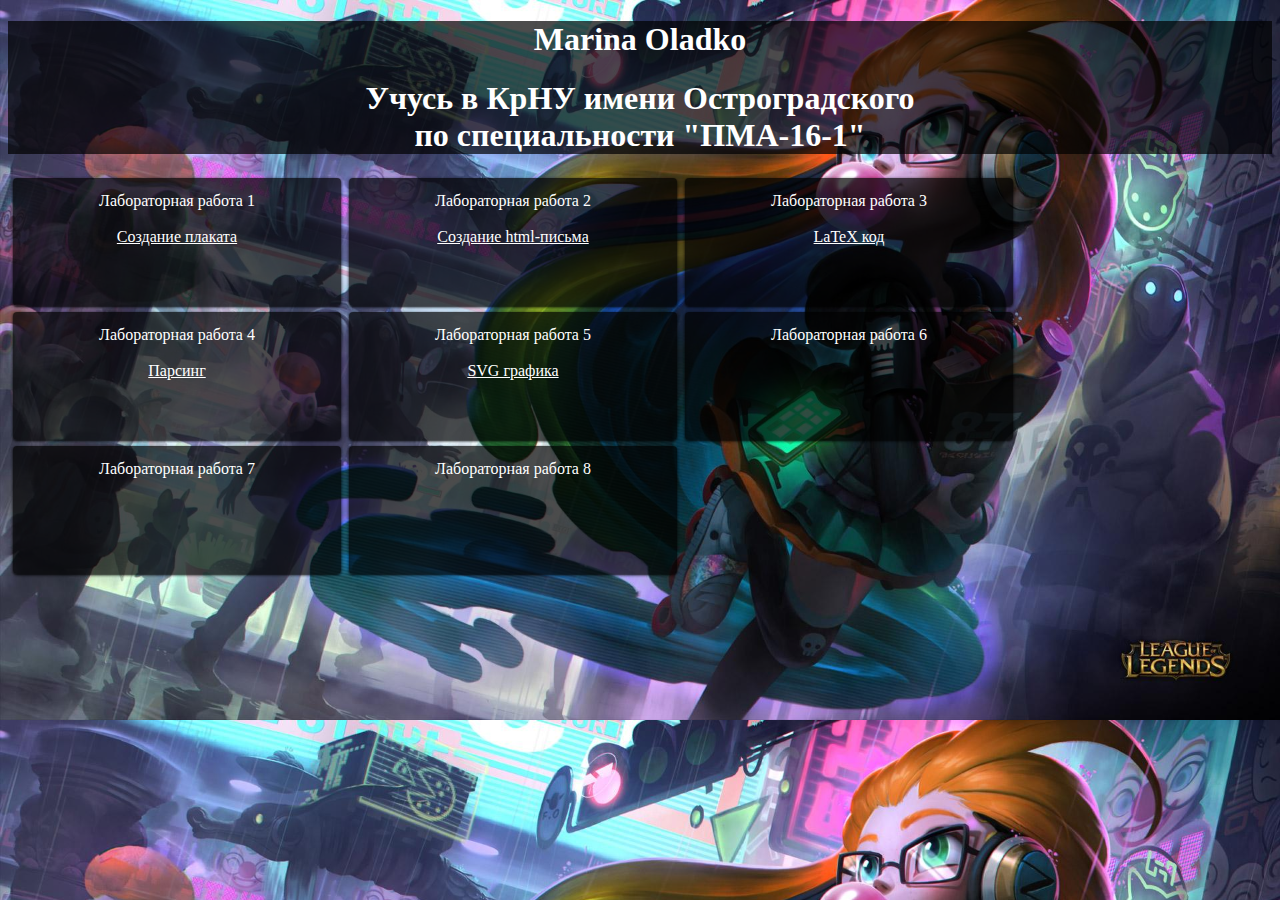
<file: index.html>
<!DOCTYPE html>
<html>
  <head>
    <meta charset="utf-8">
    <title>Ivi-Mary.github.io</title>
    <style>
      #glaw{
  display:inline;
  width:880px;
}
.blok1, .blok2, .blok3, .blok4{
  float:left;
  margin:3px 3px 3px 5px;
  width:300px;
  height:100px;
  padding: 14px;
  text-align: center;
   border-radius: 4px;
  box-shadow: rgba(0,0,0,1.2) 0px 1px 3px;
}
.blok5, .blok6, .blok7, .blok8{
  float:left;
  margin:3px 3px 3px 5px;
  width:300px;
  height:100px;
  padding: 14px;
  text-align: center;
  border-radius: 4px;
  box-shadow: rgba(0,0,0,1.2) 0px 1px 3px;
}
      .text {
       text-align:  center;
      }
      body{
        background: url(image.jpg);
        -moz-background-size: 100%;
        -webkit-background-size: 100%;
        -o-background-size: 100%;
        background-size: 100%;
        A {color: white; /* Цвет ссылок */}
      }
      div {
        background: rgba(0,0,0,0.7);
        color: #fff;
        align: centre;
      }
    </style>
  </head>
   <body>
     <div class="text">
       <h1>Marina Oladko<h1>
       <p1>Учусь в КрНУ имени Остроградского</p1>
       <p2><br>по специальности "ПМА-16-1"</p2>
     </div>
     <div id="glaw">
      <div class="blok1">Лабораторная работа 1<br><br><a href="1lb.html" style="color: white">Создание плаката</a></div>
      <div class="blok2">Лабораторная работа 2<br><br><a href="lb2.html" style="color: white">Создание html-письма</a></div>
      <div class="blok3">Лабораторная работа 3<br><br><a href="lb3_latex.html" style="color: white">LaTeX код</a></div>
      <div class="blok4">Лабораторная работа 4<br><br><a href="parser.xml" style="color: white">Парсинг</a></div>
      <div class="blok5">Лабораторная работа 5<br><br><a href="svg1.html" style="color: white">SVG графика</a></div>
      <div class="blok6">Лабораторная работа 6</div>
      <div class="blok7">Лабораторная работа 7</div>
      <div class="blok8">Лабораторная работа 8</div>
     </div>
  </body>
 </html>
</file>
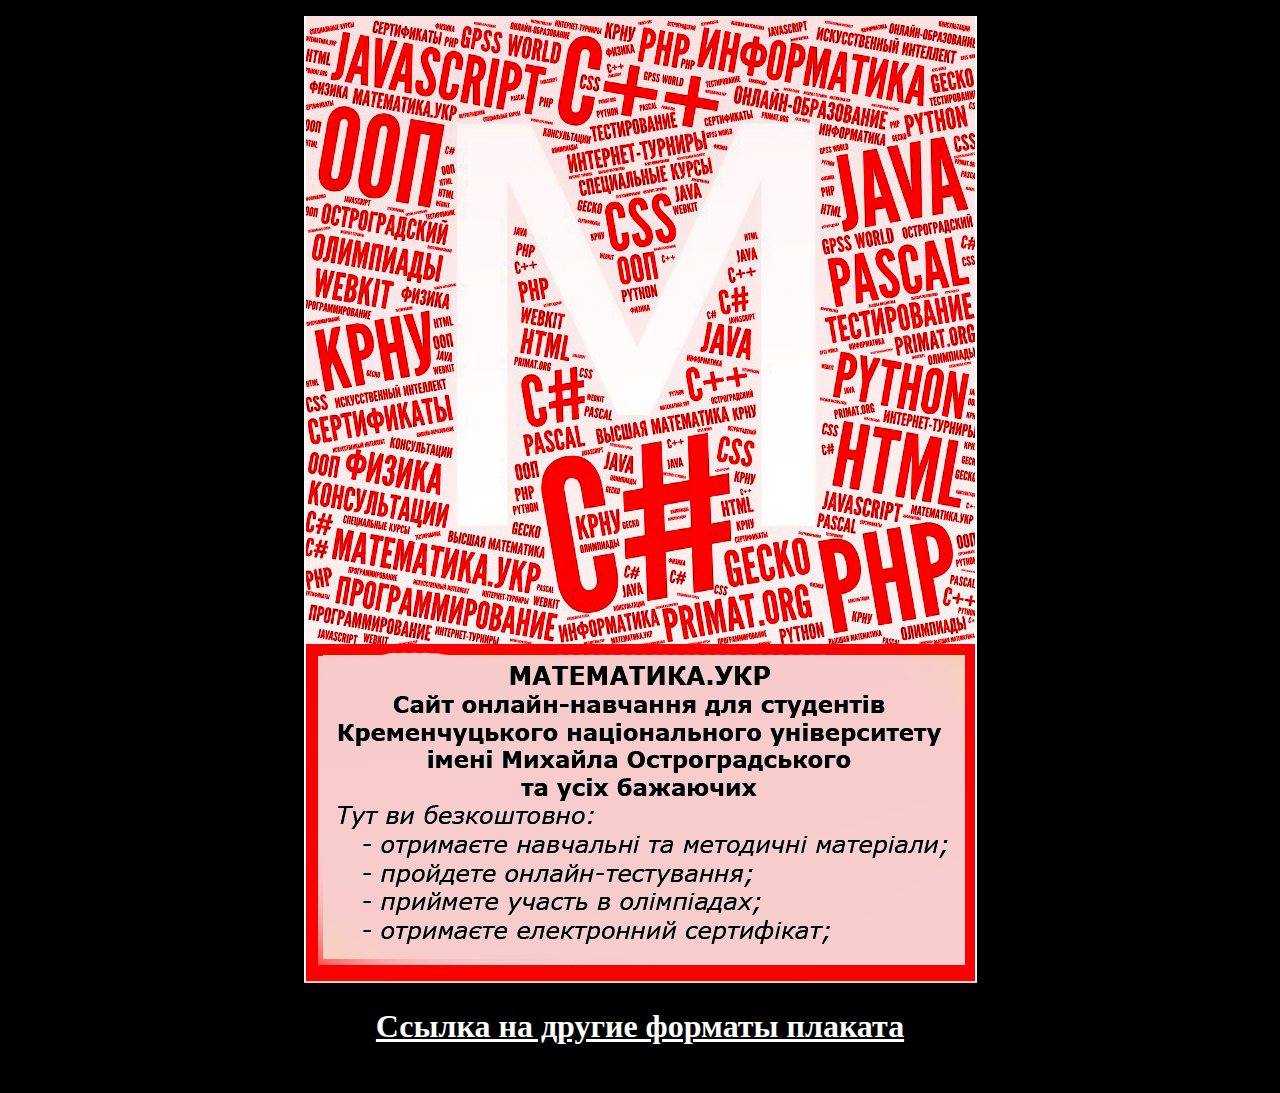
<file: 1lb.html>
<!DOCTYPE html>
<html>
  <head>
    <meta charset="utf-8">
    <title>Плакат</title>
    <style>
      body{
        background: black;
        a {color: white; /* Цвет ссылок */}
      }
      center{
        background: black;
        a {color: white; /* Цвет ссылок */}
      }
    </style>
 </head>
 <body>
  <center> 
  <p><img src="итогСк-в.jpg"></p>
  <h1><a href="https://drive.google.com/drive/folders/1K97VpHemE0zQ2N6UpMhHtv8BWohZnH7Y"  style="color: white">Ссылка на другие форматы плаката</a></h1><br>
   </center> 
    </body>
</html>
</file>
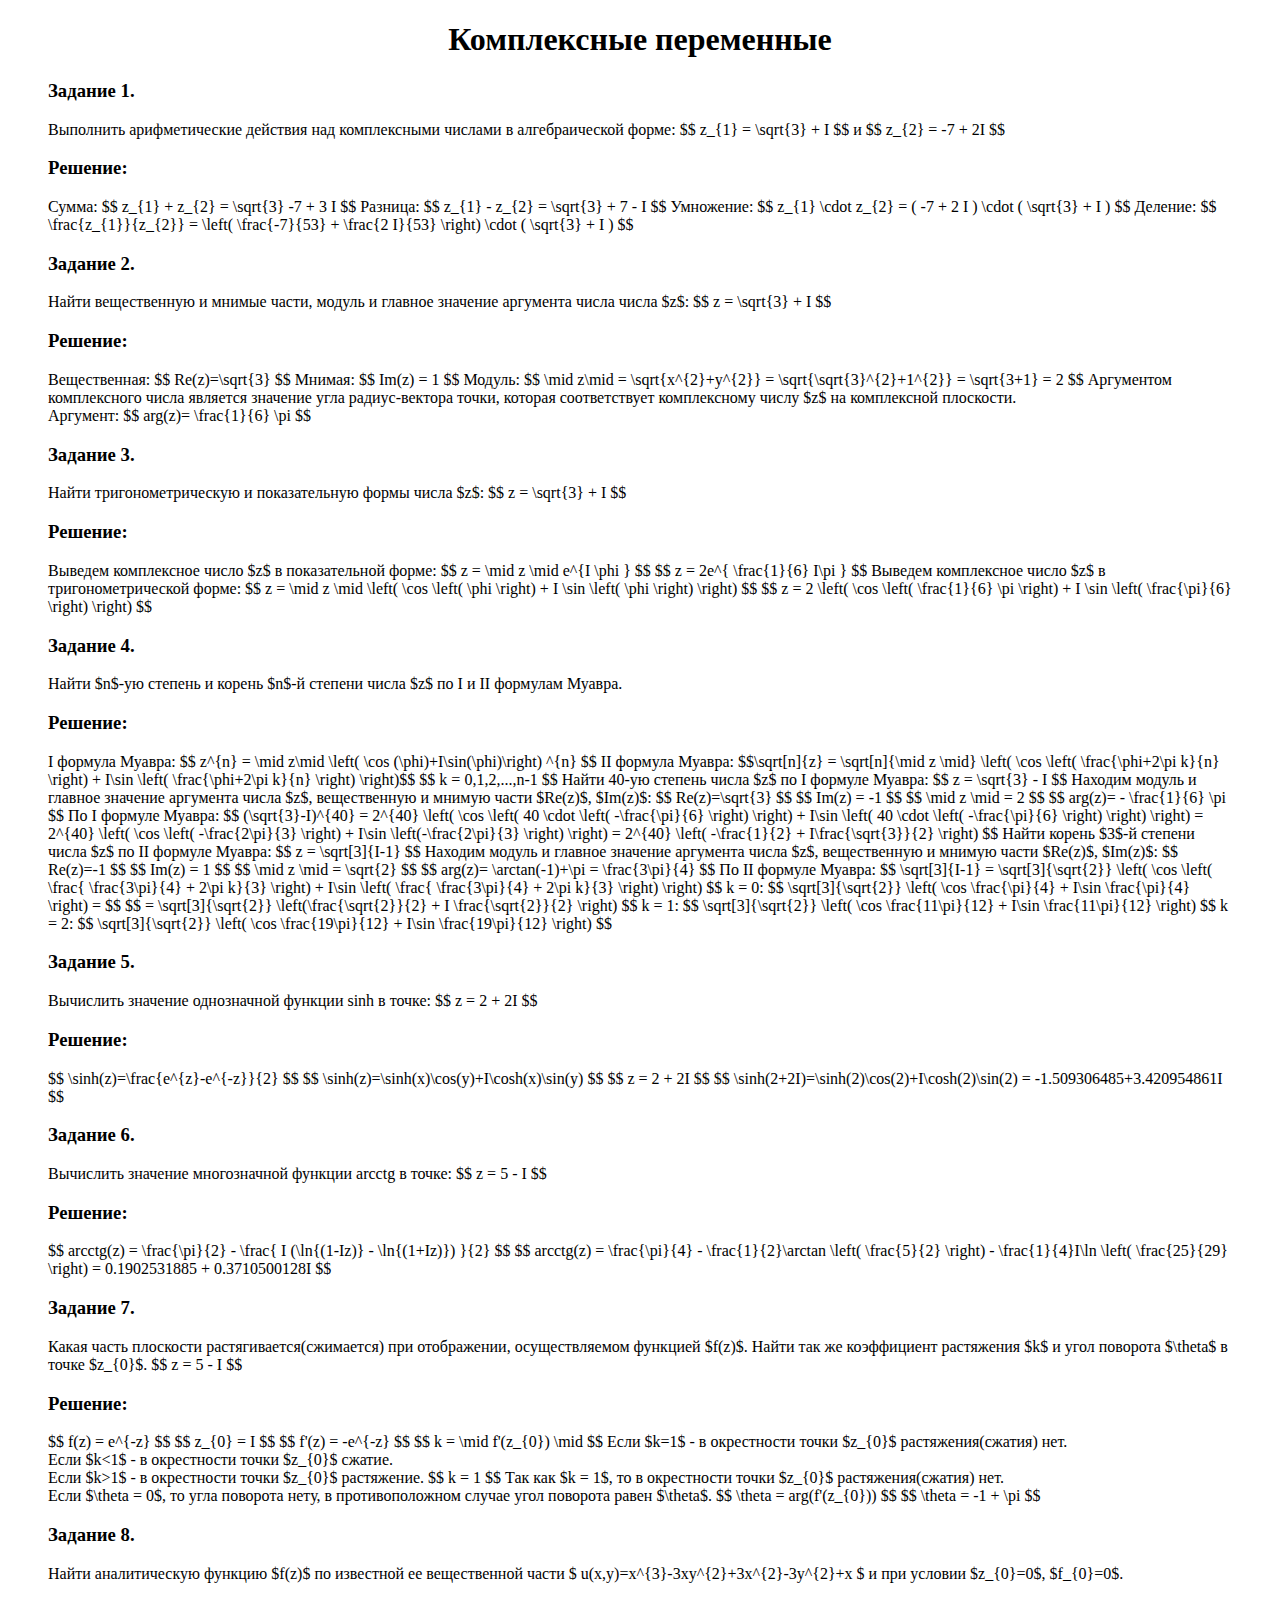
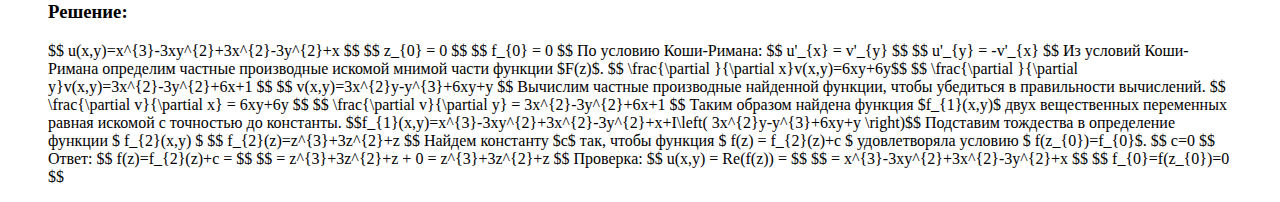
<file: lb3_latex.html>
<!DOCTYPE html>
<html>
  <head>
    <title>latex</title>
    <meta http-equiv="Content-Type" content="text/html; charset=UTF-8" />
    <meta http-equiv="X-UA-Compatible" content="IE=edge" />
    <meta name="viewport" content="width=device-width, initial-scale=1">
    <script type="text/x-mathjax-config">
      MathJax.Hub.Config({tex2jax: {inlineMath: [['$','$'], ['\\(','\\)']]}});
    </script>
   <style>
    h1 {text-align:center}
   </style>
    <script type="text/javascript" async
      src="https://cdn.mathjax.org/mathjax/latest/MathJax.js?config=TeX-AMS_CHTML">
    </script>
  </head>
  <body>
    <div class="header"></div>
    <h1 class="main"> Комплексные переменные </h1>
      <blockquote>
        <h3> Задание 1. </h3>
          Выполнить арифметические действия над комплексными числами в алгебраической форме: $$ z_{1} = \sqrt{3} + І $$ и $$ z_{2} = -7 + 2І $$ 
          <h3>Решение:</h3>
          <p>
            Сумма:
             $$ z_{1} + z_{2} = \sqrt{3} -7 + 3 I $$
            Разница: 
            $$ z_{1} - z_{2} = \sqrt{3} + 7 - I $$
            Умножение: 
            $$ z_{1} \cdot z_{2} = ( -7 + 2 I ) \cdot ( \sqrt{3} + I ) $$ 
            Деление: 
            $$ \frac{z_{1}}{z_{2}} = \left( \frac{-7}{53} + \frac{2 I}{53} \right) \cdot ( \sqrt{3} + I ) $$
          </p>
       <h3> Задание 2. </h3>
        Найти вещественную и мнимые части, модуль и главное значение аргумента числа числа $z$: $$ z = \sqrt{3} + І $$ 
          <h3>Решение:</h3>
          <p>
           Вещественная: $$ Re(z)=\sqrt{3} $$
           Мнимая: $$ Im(z) = 1 $$
           Модуль: $$ \mid z\mid = \sqrt{x^{2}+y^{2}} = \sqrt{\sqrt{3}^{2}+1^{2}} = \sqrt{3+1} = 2 $$
           Аргументом комплексного числа является значение угла радиус-вектора точки, которая соответствует комплексному числу $z$ на комплексной плоскости.<br>
           Аргумент: $$ arg(z)= \frac{1}{6} \pi $$
          </p>
       <h3> Задание 3. </h3>
        Найти тригонометрическую и показательную формы числа $z$: $$ z = \sqrt{3} + І $$ 
          <h3>Решение:</h3>
          <p>
           Выведем комплексное число $z$ в показательной форме:
           $$ z = \mid z \mid e^{I \phi } $$
           $$ z = 2e^{ \frac{1}{6} I\pi } $$
           Выведем комплексное число $z$ в тригонометрической форме: 
           $$ z = \mid z \mid \left( \cos \left( \phi \right) + I \sin \left( \phi \right) \right) $$
           $$ z = 2 \left( \cos \left( \frac{1}{6} \pi \right) + I \sin \left( \frac{\pi}{6} \right) \right) $$
          </p>
       <h3> Задание 4. </h3>
          Найти $n$-ую степень и корень $n$-й степени числа $z$ по І и ІІ формулам Муавра.
          <h3>Решение:</h3>
          <p>
            І формула Муавра: 
            $$ z^{n} = \mid z\mid \left( \cos (\phi)+I\sin(\phi)\right) ^{n} $$
            ІІ формула Муавра:
            $$\sqrt[n]{z} = \sqrt[n]{\mid z \mid} \left( \cos \left( \frac{\phi+2\pi k}{n} \right) + I\sin \left( \frac{\phi+2\pi k}{n} \right) \right)$$
           $$ k = 0,1,2,...,n-1 $$
           Найти 40-ую степень числа $z$ по І формулe Муавра: $$ z = \sqrt{3} - І $$
           Находим модуль и главное значение аргумента числа $z$, вещественную и мнимую части $Re(z)$, $Im(z)$:
           $$ Re(z)=\sqrt{3} $$
           $$ Im(z) = -1 $$
           $$ \mid z \mid = 2 $$
           $$ arg(z)= - \frac{1}{6} \pi $$
           По І формуле Муавра:
           $$ (\sqrt{3}-І)^{40} = 2^{40} \left( \cos \left( 40 \cdot \left( -\frac{\pi}{6} \right) \right) + I\sin \left( 40 \cdot \left( -\frac{\pi}{6} \right) \right) \right) = 2^{40} \left( \cos \left( -\frac{2\pi}{3} \right) + I\sin \left(-\frac{2\pi}{3} \right) \right) = 2^{40} \left( -\frac{1}{2} + I\frac{\sqrt{3}}{2} \right) $$
           Найти корень $3$-й степени числа $z$ по ІІ формулe Муавра: $$ z = \sqrt[3]{I-1} $$
           Находим модуль и главное значение аргумента числа $z$, вещественную и мнимую части $Re(z)$, $Im(z)$:
           $$ Re(z)=-1 $$
           $$ Im(z) = 1 $$
           $$ \mid z \mid = \sqrt{2} $$
           $$ arg(z)= \arctan(-1)+\pi = \frac{3\pi}{4} $$
           По ІI формуле Муавра:
           $$ \sqrt[3]{I-1} = \sqrt[3]{\sqrt{2}} \left( \cos \left( \frac{ \frac{3\pi}{4} + 2\pi k}{3} \right) + I\sin \left( \frac{ \frac{3\pi}{4} + 2\pi k}{3} \right) \right) $$
           k = 0:
           $$ \sqrt[3]{\sqrt{2}} \left( \cos \frac{\pi}{4} + I\sin \frac{\pi}{4} \right) = $$
           $$ = \sqrt[3]{\sqrt{2}} \left(\frac{\sqrt{2}}{2} + I \frac{\sqrt{2}}{2} \right) $$
           k = 1:
           $$ \sqrt[3]{\sqrt{2}} \left( \cos \frac{11\pi}{12} + I\sin \frac{11\pi}{12} \right) $$
           k = 2:
           $$  \sqrt[3]{\sqrt{2}} \left( \cos \frac{19\pi}{12} + I\sin \frac{19\pi}{12} \right) $$
          </p>
       <h3> Задание 5. </h3>
        Вычислить значение однозначной функции sinh в точке: $$ z = 2 + 2I $$ 
          <h3>Решение:</h3>
          <p>
           $$ \sinh(z)=\frac{e^{z}-e^{-z}}{2} $$
           $$ \sinh(z)=\sinh(x)\cos(y)+I\cosh(x)\sin(y) $$
           $$ z = 2 + 2I $$
           $$ \sinh(2+2І)=\sinh(2)\cos(2)+I\cosh(2)\sin(2) = -1.509306485+3.420954861I $$
          </p>
       <h3> Задание 6. </h3>
        Вычислить значение многозначной функции arcctg в точке: $$ z = 5 - I $$ 
          <h3>Решение:</h3>
          <p>
           $$ arcctg(z) = \frac{\pi}{2} - \frac{ I (\ln{(1-Iz)} - \ln{(1+Iz)}) }{2} $$
           $$ arcctg(z) = \frac{\pi}{4} - \frac{1}{2}\arctan \left( \frac{5}{2} \right) - \frac{1}{4}I\ln \left( \frac{25}{29} \right) = 0.1902531885 + 0.3710500128I $$
          </p>
       <h3> Задание 7. </h3>
        Какая часть плоскости растягивается(сжимается) при отображении, осуществляемом функцией $f(z)$. Найти так же коэффициент растяжения $k$ и угол поворота $\theta$ в точке $z_{0}$. $$ z = 5 - I $$ 
          <h3>Решение:</h3>
          <p>
           $$ f(z) = e^{-z} $$
           $$ z_{0} = I $$
           $$ f'(z) = -e^{-z} $$
           $$ k = \mid f'(z_{0}) \mid $$
           Если $k=1$ - в окрестности точки $z_{0}$ растяжения(сжатия) нет.<br>
           Если $k<1$ - в окрестности точки $z_{0}$ сжатие.<br>
           Если $k>1$ - в окрестности точки $z_{0}$ растяжениe.
           $$ k = 1 $$
           Так как $k = 1$, то в окрестности точки $z_{0}$ растяжения(сжатия) нет.<br>
           Если $\theta = 0$, то угла поворота нету, в противоположном случае угол поворота равен $\theta$.
           $$ \theta = arg(f'(z_{0})) $$
           $$ \theta = -1 + \pi $$
          </p>
        <h3> Задание 8. </h3>
        Найти аналитическую функцию $f(z)$ по известной ее вещественной части $ u(x,y)=x^{3}-3xy^{2}+3x^{2}-3y^{2}+x $ и при условии $z_{0}=0$, $f_{0}=0$.
          <h3>Решение:</h3>
          <p>
           $$ u(x,y)=x^{3}-3xy^{2}+3x^{2}-3y^{2}+x $$
           $$ z_{0} = 0 $$
           $$ f_{0} = 0 $$
           По условию Коши-Римана:
           $$ u'_{x} = v'_{y} $$
           $$ u'_{y} = -v'_{x} $$
           Из условий Коши-Римана определим частные производные искомой мнимой части функции $F(z)$.
           $$ \frac{\partial }{\partial x}v(x,y)=6xy+6y$$
           $$ \frac{\partial }{\partial y}v(x,y)=3x^{2}-3y^{2}+6x+1 $$
           $$ v(x,y)=3x^{2}y-y^{3}+6xy+y $$
           Вычислим частные производные найденной функции, чтобы убедиться в правильности вычислений.
           $$ \frac{\partial v}{\partial x} = 6xy+6y $$
           $$ \frac{\partial v}{\partial y} = 3x^{2}-3y^{2}+6x+1 $$
           Таким образом найдена функция $f_{1}(x,y)$ двух вещественных переменных равная искомой с точностью до константы.
           $$f_{1}(x,y)=x^{3}-3xy^{2}+3x^{2}-3y^{2}+x+I\left( 3x^{2}y-y^{3}+6xy+y \right)$$
           Подставим тождества в определение функции $ f_{2}(x,y) $
           $$ f_{2}(z)=z^{3}+3z^{2}+z $$
           Найдем константу $с$ так, чтобы функция $ f(z) = f_{2}(z)+c $ удовлетворяла условию $ f(z_{0})=f_{0}$.
           $$ с=0 $$
           Ответ:
           $$ f(z)=f_{2}(z)+c = $$
           $$ = z^{3}+3z^{2}+z + 0 = z^{3}+3z^{2}+z $$
           Проверка:
           $$ u(x,y) = Re(f(z)) = $$
           $$ = x^{3}-3xy^{2}+3x^{2}-3y^{2}+x $$
           $$ f_{0}=f(z_{0})=0 $$
          </p>
    </blockquote>
  </body>
</html>
</file>
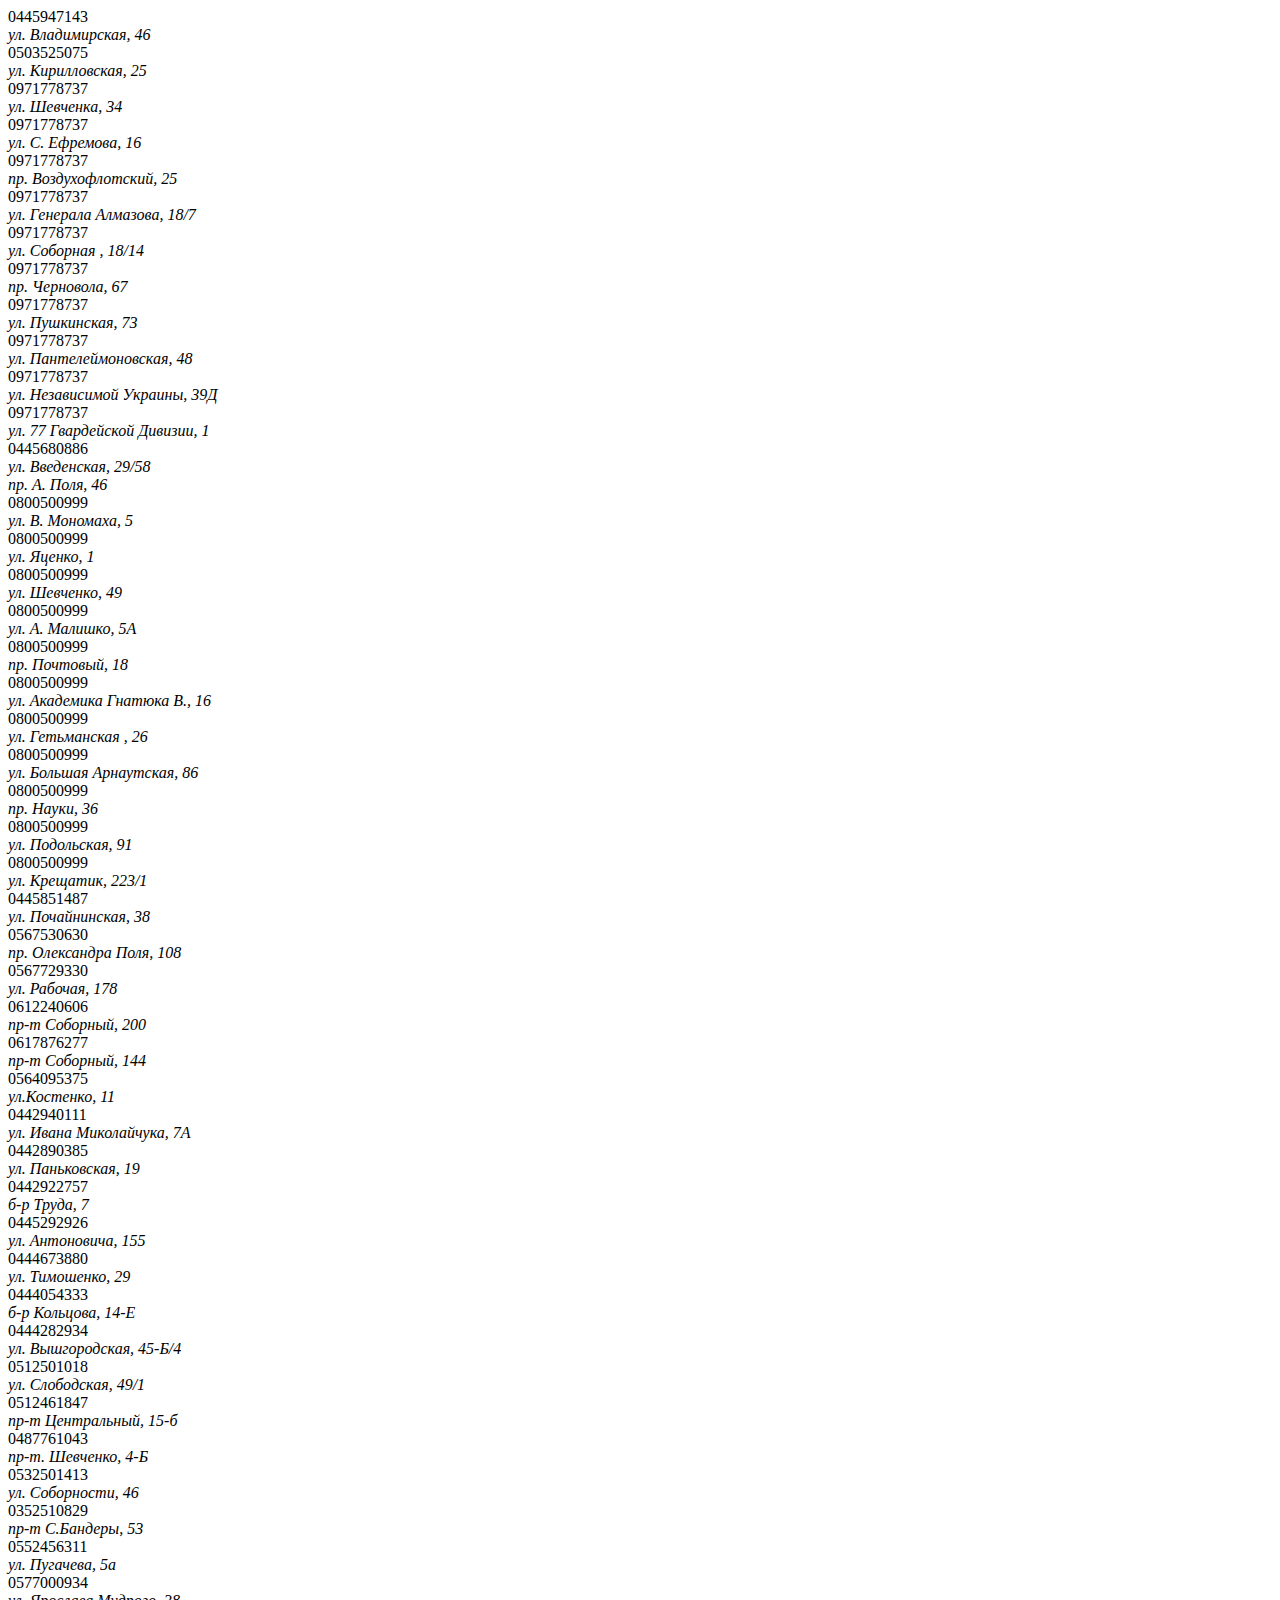
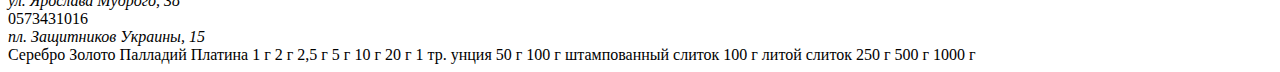
<file: pr.html>
<!DOCTYPE html PUBLIC "-//W3C//DTD XHTML 1.0 Strict//EN" "http://www.w3.org/TR/xhtml1/DTD/xhtml1-strict.dtd">
<html xmlns="http://www.w3.org/1999/xhtml">
<head>
<meta http-equiv="Content-Type" content="text/html; charset=UTF-8" />
<title></title>
</head>
<body>
</body>
</html>
<?xml version="1.0" encoding="utf-8" ?>
<?xml-stylesheet type="text/css" href="xml.css"?>
<source id="metal-cash" date="2018-06-01T12:28:52+03:00">
<organizations>
<organization id="7oiylpmiow8iy1smajn">
<title>АО Сбербанк</title>
<region id="ua,0,7oiylpmiow8iy1smadi"/>
<city id="7oiylpmiow8iy1smadi"/>
<phone>0445947143</phone>
<address>ул. Владимирская, 46</address>
<link type="reference-info" href="http://organizations.finance.ua/ru/info/metals/-/7oiylpmiow8iy1smajn/cash"/>
<metals>
<metal id="XAU">
<n id="10" br="null" ar="1493.00"/>
<n id="30" br="null" ar="1316.00"/>
<n id="40" br="null" ar="1255.00"/>
<n id="50" br="null" ar="1229.00"/>
<n id="60" br="null" ar="1216.00"/>
<n id="70" br="null" ar="1208.00"/>
<n id="80" br="null" ar="1196.00"/>
<n id="90" br="null" ar="1192.00"/>
</metal>
</metals>
</organization>
<organization id="7oiylpmiow8iy1smb4t">
<title>Банк 3/4</title>
<region id="ua,0,7oiylpmiow8iy1smadi"/>
<city id="7oiylpmiow8iy1smadi"/>
<phone>0503525075</phone>
<address>ул. Кирилловская, 25</address>
<link type="reference-info" href="http://organizations.finance.ua/ru/info/metals/-/7oiylpmiow8iy1smb4t/cash"/>
<metals>
<metal id="XAU">
<n id="10" br="1200.00" ar="1365.00"/>
<n id="20" br="1150.00" ar="1250.00"/>
<n id="30" br="1140.00" ar="1225.00"/>
<n id="40" br="1110.00" ar="1165.00"/>
<n id="50" br="1105.00" ar="1140.00"/>
<n id="60" br="1085.00" ar="1127.00"/>
<n id="70" br="1082.00" ar="1120.00"/>
<n id="80" br="1081.00" ar="1110.00"/>
<n id="90" br="1080.00" ar="1108.00"/>
<n id="100" br="1075.00" ar="null"/>
<n id="110" br="1074.00" ar="null"/>
<n id="120" br="1073.00" ar="null"/>
</metal>
</metals>
</organization>
<organization id="7oiylpmiow8iy1smmet">
<title>Индустриалбанк ДнеО №3</title>
<region id="ua,7oiylpmiow8iy1smaci"/>
<city id="7oiylpmiow8iy1smadm"/>
<phone>0971778737</phone>
<address>ул. Шевченка, 34</address>
<link type="reference-info" href="http://organizations.finance.ua/ru/info/metals/-/7oiylpmiow8iy1smmet/cash"/>
<metals>
<metal id="XAG">
<n id="90" br="17.00" ar="25.00"/>
<n id="100" br="14.70" ar="15.75"/>
<n id="110" br="14.70" ar="15.75"/>
<n id="120" br="14.70" ar="15.75"/>
</metal>
<metal id="XAU">
<n id="10" br="1226.00" ar="1430.00"/>
<n id="20" br="1159.00" ar="1330.00"/>
<n id="30" br="1147.00" ar="1300.00"/>
<n id="40" br="1119.00" ar="1240.00"/>
<n id="50" br="1108.00" ar="1200.00"/>
<n id="60" br="1103.00" ar="1170.00"/>
<n id="70" br="1102.00" ar="1120.00"/>
<n id="80" br="1101.00" ar="1109.00"/>
<n id="90" br="1101.00" ar="1107.00"/>
<n id="95" br="1065.00" ar="1100.00"/>
<n id="100" br="1060.00" ar="1095.00"/>
<n id="110" br="1060.00" ar="1095.00"/>
<n id="120" br="1060.00" ar="1095.00"/>
</metal>
</metals>
</organization>
<organization id="7oiylpmiow8iy1smbzt">
<title>Индустриалбанк ДнеРО</title>
<region id="ua,7oiylpmiow8iy1smaci"/>
<city id="7oiylpmiow8iy1smadm"/>
<phone>0971778737</phone>
<address>ул. С. Ефремова, 16</address>
<link type="reference-info" href="http://organizations.finance.ua/ru/info/metals/-/7oiylpmiow8iy1smbzt/cash"/>
<metals>
<metal id="XAG">
<n id="90" br="17.00" ar="25.00"/>
<n id="100" br="14.70" ar="15.75"/>
<n id="110" br="14.70" ar="15.75"/>
<n id="120" br="14.70" ar="15.75"/>
</metal>
<metal id="XAU">
<n id="10" br="1226.00" ar="1430.00"/>
<n id="20" br="1159.00" ar="1330.00"/>
<n id="30" br="1147.00" ar="1300.00"/>
<n id="40" br="1119.00" ar="1240.00"/>
<n id="50" br="1108.00" ar="1200.00"/>
<n id="60" br="1103.00" ar="1170.00"/>
<n id="70" br="1102.00" ar="1120.00"/>
<n id="80" br="1101.00" ar="1109.00"/>
<n id="90" br="1101.00" ar="1107.00"/>
<n id="95" br="1065.00" ar="1100.00"/>
<n id="100" br="1060.00" ar="1095.00"/>
<n id="110" br="1060.00" ar="1095.00"/>
<n id="120" br="1060.00" ar="1095.00"/>
</metal>
</metals>
</organization>
<organization id="7oiylpmiow8iy1smmeq">
<title>Индустриалбанк КО №2</title>
<region id="ua,0,7oiylpmiow8iy1smadi"/>
<city id="7oiylpmiow8iy1smadi"/>
<phone>0971778737</phone>
<address>пр. Воздухофлотский, 25</address>
<link type="reference-info" href="http://organizations.finance.ua/ru/info/metals/-/7oiylpmiow8iy1smmeq/cash"/>
<metals>
<metal id="XAG">
<n id="90" br="17.00" ar="25.00"/>
<n id="100" br="14.70" ar="15.75"/>
<n id="110" br="14.70" ar="15.75"/>
<n id="120" br="14.70" ar="15.75"/>
</metal>
<metal id="XAU">
<n id="10" br="1226.00" ar="1430.00"/>
<n id="20" br="1159.00" ar="1330.00"/>
<n id="30" br="1147.00" ar="1300.00"/>
<n id="40" br="1119.00" ar="1240.00"/>
<n id="50" br="1108.00" ar="1200.00"/>
<n id="60" br="1103.00" ar="1170.00"/>
<n id="70" br="1102.00" ar="1120.00"/>
<n id="80" br="1101.00" ar="1109.00"/>
<n id="90" br="1101.00" ar="1107.00"/>
<n id="95" br="1065.00" ar="1100.00"/>
<n id="100" br="1060.00" ar="1095.00"/>
<n id="110" br="1060.00" ar="1095.00"/>
<n id="120" br="1060.00" ar="1095.00"/>
</metal>
</metals>
</organization>
<organization id="7oiylpmiow8iy1smasz">
<title>Индустриалбанк КРО</title>
<region id="ua,0,7oiylpmiow8iy1smadi"/>
<city id="7oiylpmiow8iy1smadi"/>
<phone>0971778737</phone>
<address>ул. Генерала Алмазова, 18/7</address>
<link type="reference-info" href="http://organizations.finance.ua/ru/info/metals/-/7oiylpmiow8iy1smasz/cash"/>
<metals>
<metal id="XAG">
<n id="90" br="17.00" ar="25.00"/>
<n id="100" br="14.70" ar="15.75"/>
<n id="110" br="14.70" ar="15.75"/>
<n id="120" br="14.70" ar="15.75"/>
</metal>
<metal id="XAU">
<n id="10" br="1226.00" ar="1430.00"/>
<n id="20" br="1159.00" ar="1330.00"/>
<n id="30" br="1147.00" ar="1300.00"/>
<n id="40" br="1119.00" ar="1240.00"/>
<n id="50" br="1108.00" ar="1200.00"/>
<n id="60" br="1103.00" ar="1170.00"/>
<n id="70" br="1102.00" ar="1120.00"/>
<n id="80" br="1101.00" ar="1109.00"/>
<n id="90" br="1101.00" ar="1107.00"/>
<n id="95" br="1065.00" ar="1100.00"/>
<n id="100" br="1060.00" ar="1095.00"/>
<n id="110" br="1060.00" ar="1095.00"/>
<n id="120" br="1060.00" ar="1095.00"/>
</metal>
</metals>
</organization>
<organization id="7oiylpmiow8iy1smaaz">
<title>Индустриалбанк КрРО</title>
<region id="ua,7oiylpmiow8iy1smacf"/>
<city id="7oiylpmiow8iy1smaeb"/>
<phone>0971778737</phone>
<address>ул. Соборная , 18/14</address>
<link type="reference-info" href="http://organizations.finance.ua/ru/info/metals/-/7oiylpmiow8iy1smaaz/cash"/>
<metals>
<metal id="XAG">
<n id="90" br="17.00" ar="25.00"/>
<n id="100" br="14.70" ar="15.75"/>
<n id="110" br="14.70" ar="15.75"/>
<n id="120" br="14.70" ar="15.75"/>
</metal>
<metal id="XAU">
<n id="10" br="1226.00" ar="1430.00"/>
<n id="20" br="1159.00" ar="1330.00"/>
<n id="30" br="1147.00" ar="1300.00"/>
<n id="40" br="1119.00" ar="1240.00"/>
<n id="50" br="1108.00" ar="1200.00"/>
<n id="60" br="1103.00" ar="1170.00"/>
<n id="70" br="1102.00" ar="1120.00"/>
<n id="80" br="1101.00" ar="1109.00"/>
<n id="90" br="1101.00" ar="1107.00"/>
<n id="95" br="1065.00" ar="1100.00"/>
<n id="100" br="1060.00" ar="1095.00"/>
<n id="110" br="1060.00" ar="1095.00"/>
<n id="120" br="1060.00" ar="1095.00"/>
</metal>
</metals>
</organization>
<organization id="7oiylpmiow8iy1smmep">
<title>Индустриалбанк ЛвО №1</title>
<region id="ua,7oiylpmiow8iy1smac0"/>
<city id="7oiylpmiow8iy1smadr"/>
<phone>0971778737</phone>
<address>пр. Черновола, 67</address>
<link type="reference-info" href="http://organizations.finance.ua/ru/info/metals/-/7oiylpmiow8iy1smmep/cash"/>
<metals>
<metal id="XAG">
<n id="90" br="17.00" ar="25.00"/>
<n id="100" br="14.70" ar="15.75"/>
<n id="110" br="14.70" ar="15.75"/>
<n id="120" br="14.70" ar="15.75"/>
</metal>
<metal id="XAU">
<n id="10" br="1226.00" ar="1430.00"/>
<n id="20" br="1159.00" ar="1330.00"/>
<n id="30" br="1147.00" ar="1300.00"/>
<n id="40" br="1119.00" ar="1240.00"/>
<n id="50" br="1108.00" ar="1200.00"/>
<n id="60" br="1103.00" ar="1170.00"/>
<n id="70" br="1102.00" ar="1120.00"/>
<n id="80" br="1101.00" ar="1109.00"/>
<n id="90" br="1101.00" ar="1107.00"/>
<n id="95" br="1065.00" ar="1100.00"/>
<n id="100" br="1060.00" ar="1095.00"/>
<n id="110" br="1060.00" ar="1095.00"/>
<n id="120" br="1060.00" ar="1095.00"/>
</metal>
</metals>
</organization>
<organization id="7oiylpmiow8iy1smmev">
<title>Индустриалбанк НРО</title>
<region id="ua,7oiylpmiow8iy1smacd"/>
<city id="7oiylpmiow8iy1smadq"/>
<phone>0971778737</phone>
<address>ул. Пушкинская, 73</address>
<link type="reference-info" href="http://organizations.finance.ua/ru/info/metals/-/7oiylpmiow8iy1smmev/cash"/>
<metals>
<metal id="XAG">
<n id="90" br="17.00" ar="25.00"/>
<n id="100" br="14.70" ar="15.75"/>
<n id="110" br="14.70" ar="15.75"/>
<n id="120" br="14.70" ar="15.75"/>
</metal>
<metal id="XAU">
<n id="10" br="1226.00" ar="1430.00"/>
<n id="20" br="1159.00" ar="1330.00"/>
<n id="30" br="1147.00" ar="1300.00"/>
<n id="40" br="1119.00" ar="1240.00"/>
<n id="50" br="1108.00" ar="1200.00"/>
<n id="60" br="1103.00" ar="1170.00"/>
<n id="70" br="1102.00" ar="1120.00"/>
<n id="80" br="1101.00" ar="1109.00"/>
<n id="90" br="1101.00" ar="1107.00"/>
<n id="95" br="1065.00" ar="1100.00"/>
<n id="100" br="1060.00" ar="1095.00"/>
<n id="110" br="1060.00" ar="1095.00"/>
<n id="120" br="1060.00" ar="1095.00"/>
</metal>
</metals>
</organization>
<organization id="7oiylpmiow8iy1smc03">
<title>Индустриалбанк ОРО</title>
<region id="ua,7oiylpmiow8iy1smacc"/>
<city id="7oiylpmiow8iy1smadk"/>
<phone>0971778737</phone>
<address>ул. Пантелеймоновская, 48</address>
<link type="reference-info" href="http://organizations.finance.ua/ru/info/metals/-/7oiylpmiow8iy1smc03/cash"/>
<metals>
<metal id="XAG">
<n id="90" br="17.00" ar="25.00"/>
<n id="100" br="14.70" ar="15.75"/>
<n id="110" br="14.70" ar="15.75"/>
<n id="120" br="14.70" ar="15.75"/>
</metal>
<metal id="XAU">
<n id="10" br="1226.00" ar="1430.00"/>
<n id="20" br="1159.00" ar="1330.00"/>
<n id="30" br="1147.00" ar="1300.00"/>
<n id="40" br="1119.00" ar="1240.00"/>
<n id="50" br="1108.00" ar="1200.00"/>
<n id="60" br="1103.00" ar="1170.00"/>
<n id="70" br="1102.00" ar="1120.00"/>
<n id="80" br="1101.00" ar="1109.00"/>
<n id="90" br="1101.00" ar="1107.00"/>
<n id="95" br="1065.00" ar="1100.00"/>
<n id="100" br="1060.00" ar="1095.00"/>
<n id="110" br="1060.00" ar="1095.00"/>
<n id="120" br="1060.00" ar="1095.00"/>
</metal>
</metals>
</organization>
<organization id="7oiylpmiow8iy1smj5y">
<title>Индустриалбанк РЗапО</title>
<region id="ua,7oiylpmiow8iy1smack"/>
<city id="7oiylpmiow8iy1smadn"/>
<phone>0971778737</phone>
<address>ул. Независимой Украины, 39Д</address>
<link type="reference-info" href="http://organizations.finance.ua/ru/info/metals/-/7oiylpmiow8iy1smj5y/cash"/>
<metals>
<metal id="XAG">
<n id="90" br="17.00" ar="25.00"/>
<n id="100" br="14.70" ar="15.75"/>
<n id="110" br="14.70" ar="15.75"/>
<n id="120" br="14.70" ar="15.75"/>
</metal>
<metal id="XAU">
<n id="10" br="1226.00" ar="1430.00"/>
<n id="20" br="1159.00" ar="1330.00"/>
<n id="30" br="1147.00" ar="1300.00"/>
<n id="40" br="1119.00" ar="1240.00"/>
<n id="50" br="1108.00" ar="1200.00"/>
<n id="60" br="1103.00" ar="1170.00"/>
<n id="70" br="1102.00" ar="1120.00"/>
<n id="80" br="1101.00" ar="1109.00"/>
<n id="90" br="1101.00" ar="1107.00"/>
<n id="95" br="1065.00" ar="1100.00"/>
<n id="100" br="1060.00" ar="1095.00"/>
<n id="110" br="1060.00" ar="1095.00"/>
<n id="120" br="1060.00" ar="1095.00"/>
</metal>
</metals>
</organization>
<organization id="7oiylpmiow8iy1smmer">
<title>Индустриалбанк ЧерО №1</title>
<region id="ua,7oiylpmiow8iy1smaca"/>
<city id="7oiylpmiow8iy1smaec"/>
<phone>0971778737</phone>
<address>ул. 77 Гвардейской Дивизии, 1</address>
<link type="reference-info" href="http://organizations.finance.ua/ru/info/metals/-/7oiylpmiow8iy1smmer/cash"/>
<metals>
<metal id="XAG">
<n id="90" br="17.00" ar="25.00"/>
<n id="100" br="14.70" ar="15.75"/>
<n id="110" br="14.70" ar="15.75"/>
<n id="120" br="14.70" ar="15.75"/>
</metal>
<metal id="XAU">
<n id="10" br="1226.00" ar="1430.00"/>
<n id="20" br="1159.00" ar="1330.00"/>
<n id="30" br="1147.00" ar="1300.00"/>
<n id="40" br="1119.00" ar="1240.00"/>
<n id="50" br="1108.00" ar="1200.00"/>
<n id="60" br="1103.00" ar="1170.00"/>
<n id="70" br="1102.00" ar="1120.00"/>
<n id="80" br="1101.00" ar="1109.00"/>
<n id="90" br="1101.00" ar="1107.00"/>
<n id="95" br="1065.00" ar="1100.00"/>
<n id="100" br="1060.00" ar="1095.00"/>
<n id="110" br="1060.00" ar="1095.00"/>
<n id="120" br="1060.00" ar="1095.00"/>
</metal>
</metals>
</organization>
<organization id="7oiylpmiow8iy1smgkk">
<title>РВС Банк</title>
<region id="ua,0,7oiylpmiow8iy1smadi"/>
<city id="7oiylpmiow8iy1smadi"/>
<phone>0445680886</phone>
<address>ул. Введенская, 29/58</address>
<link type="reference-info" href="http://organizations.finance.ua/ru/info/metals/-/7oiylpmiow8iy1smgkk/cash"/>
<metals>
<metal id="XAG">
<n id="40" br="21.45" ar="29.10"/>
<n id="50" br="21.45" ar="29.10"/>
<n id="60" br="18.18" ar="22.35"/>
<n id="70" br="16.97" ar="19.94"/>
<n id="80" br="16.15" ar="18.30"/>
<n id="90" br="15.48" ar="16.95"/>
<n id="100" br="14.80" ar="15.60"/>
<n id="110" br="14.80" ar="15.60"/>
<n id="120" br="14.80" ar="15.60"/>
</metal>
<metal id="XAU">
<n id="10" br="1225.00" ar="1365.00"/>
<n id="20" br="1158.00" ar="1250.00"/>
<n id="30" br="1144.00" ar="1223.00"/>
<n id="40" br="1117.00" ar="1169.00"/>
<n id="50" br="1104.00" ar="1142.00"/>
<n id="60" br="1097.00" ar="1129.00"/>
<n id="70" br="1094.00" ar="1124.00"/>
<n id="80" br="1093.00" ar="1120.00"/>
<n id="90" br="1090.00" ar="1115.00"/>
<n id="95" br="1080.00" ar="1105.00"/>
<n id="100" br="1080.00" ar="1105.00"/>
<n id="110" br="1080.00" ar="1105.00"/>
<n id="120" br="1080.00" ar="1105.00"/>
</metal>
<metal id="XPD">
<n id="70" br="750.00" ar="null"/>
</metal>
<metal id="XPT">
<n id="10" br="730.00" ar="null"/>
<n id="20" br="730.00" ar="null"/>
<n id="30" br="730.00" ar="null"/>
<n id="40" br="730.00" ar="null"/>
<n id="50" br="730.00" ar="null"/>
<n id="60" br="730.00" ar="null"/>
<n id="70" br="730.00" ar="null"/>
<n id="90" br="730.00" ar="null"/>
<n id="100" br="730.00" ar="null"/>
<n id="110" br="730.00" ar="null"/>
<n id="120" br="730.00" ar="null"/>
</metal>
</metals>
</organization>
<organization id="7oiylpmiow8iy1smabt">
<title>Радабанк</title>
<region id="ua,7oiylpmiow8iy1smaci"/>
<city id="7oiylpmiow8iy1smadm"/>
<phone/>
<address>пр. А. Поля, 46</address>
<link type="reference-info" href="http://organizations.finance.ua/ru/info/metals/-/7oiylpmiow8iy1smabt/cash"/>
<metals>
<metal id="XAU">
<n id="10" br="null" ar="1500.00"/>
<n id="40" br="null" ar="1170.00"/>
<n id="50" br="null" ar="1150.00"/>
<n id="60" br="null" ar="1140.00"/>
<n id="70" br="null" ar="1136.00"/>
<n id="80" br="null" ar="1132.00"/>
<n id="90" br="null" ar="1129.00"/>
<n id="100" br="null" ar="1104.00"/>
</metal>
</metals>
</organization>
<organization id="7oiylpmiow8iy1smjp2">
<title>Радабанк ДпО №16</title>
<region id="ua,7oiylpmiow8iy1smaci"/>
<city id="7oiylpmiow8iy1smadm"/>
<phone>0800500999</phone>
<address>ул. В. Мономаха, 5</address>
<link type="reference-info" href="http://organizations.finance.ua/ru/info/metals/-/7oiylpmiow8iy1smjp2/cash"/>
<metals>
<metal id="XAU">
<n id="10" br="null" ar="1500.00"/>
<n id="40" br="null" ar="1170.00"/>
<n id="50" br="null" ar="1150.00"/>
<n id="60" br="null" ar="1140.00"/>
<n id="70" br="null" ar="1136.00"/>
<n id="80" br="null" ar="1132.00"/>
<n id="90" br="null" ar="1129.00"/>
<n id="100" br="null" ar="1104.00"/>
</metal>
</metals>
</organization>
<organization id="7oiylpmiow8iy1smgkc">
<title>Радабанк ЗпО №11</title>
<region id="ua,7oiylpmiow8iy1smack"/>
<city id="7oiylpmiow8iy1smadn"/>
<phone>0800500999</phone>
<address>ул. Яценко, 1</address>
<link type="reference-info" href="http://organizations.finance.ua/ru/info/metals/-/7oiylpmiow8iy1smgkc/cash"/>
<metals>
<metal id="XAU">
<n id="10" br="null" ar="1500.00"/>
<n id="40" br="null" ar="1170.00"/>
<n id="50" br="null" ar="1150.00"/>
<n id="60" br="null" ar="1140.00"/>
<n id="70" br="null" ar="1136.00"/>
<n id="80" br="null" ar="1132.00"/>
<n id="90" br="null" ar="1129.00"/>
<n id="100" br="null" ar="1104.00"/>
</metal>
</metals>
</organization>
<organization id="7oiylpmiow8iy1smm5k">
<title>Радабанк ИФО №22</title>
<region id="ua,7oiylpmiow8iy1smac2"/>
<city id="7oiylpmiow8iy1smaeg"/>
<phone>0800500999</phone>
<address>ул. Шевченко, 49</address>
<link type="reference-info" href="http://organizations.finance.ua/ru/info/metals/-/7oiylpmiow8iy1smm5k/cash"/>
<metals>
<metal id="XAU">
<n id="10" br="null" ar="1500.00"/>
<n id="40" br="null" ar="1170.00"/>
<n id="50" br="null" ar="1150.00"/>
<n id="60" br="null" ar="1140.00"/>
<n id="70" br="null" ar="1136.00"/>
<n id="80" br="null" ar="1132.00"/>
<n id="90" br="null" ar="1129.00"/>
<n id="100" br="null" ar="1104.00"/>
</metal>
</metals>
</organization>
<organization id="7oiylpmiow8iy1smi78">
<title>Радабанк КО №14</title>
<region id="ua,0,7oiylpmiow8iy1smadi"/>
<city id="7oiylpmiow8iy1smadi"/>
<phone>0800500999</phone>
<address>ул. А. Малишко, 5А</address>
<link type="reference-info" href="http://organizations.finance.ua/ru/info/metals/-/7oiylpmiow8iy1smi78/cash"/>
<metals>
<metal id="XAU">
<n id="10" br="null" ar="1500.00"/>
<n id="40" br="null" ar="1170.00"/>
<n id="50" br="null" ar="1150.00"/>
<n id="60" br="null" ar="1140.00"/>
<n id="70" br="null" ar="1136.00"/>
<n id="80" br="null" ar="1132.00"/>
<n id="90" br="null" ar="1129.00"/>
<n id="100" br="null" ar="1104.00"/>
</metal>
</metals>
</organization>
<organization id="7oiylpmiow8iy1smjp3">
<title>Радабанк КРO №18</title>
<region id="ua,7oiylpmiow8iy1smaci"/>
<city id="7oiylpmiow8iy1smadz"/>
<phone>0800500999</phone>
<address>пр. Почтовый, 18</address>
<link type="reference-info" href="http://organizations.finance.ua/ru/info/metals/-/7oiylpmiow8iy1smjp3/cash"/>
<metals>
<metal id="XAU">
<n id="10" br="null" ar="1500.00"/>
<n id="40" br="null" ar="1170.00"/>
<n id="50" br="null" ar="1150.00"/>
<n id="60" br="null" ar="1140.00"/>
<n id="70" br="null" ar="1136.00"/>
<n id="80" br="null" ar="1132.00"/>
<n id="90" br="null" ar="1129.00"/>
<n id="100" br="null" ar="1104.00"/>
</metal>
</metals>
</organization>
<organization id="7oiylpmiow8iy1smgkd">
<title>Радабанк ЛвО №13</title>
<region id="ua,7oiylpmiow8iy1smac0"/>
<city id="7oiylpmiow8iy1smadr"/>
<phone>0800500999</phone>
<address>ул. Академика Гнатюка В., 16</address>
<link type="reference-info" href="http://organizations.finance.ua/ru/info/metals/-/7oiylpmiow8iy1smgkd/cash"/>
<metals>
<metal id="XAU">
<n id="10" br="null" ar="1500.00"/>
<n id="40" br="null" ar="1170.00"/>
<n id="50" br="null" ar="1150.00"/>
<n id="60" br="null" ar="1140.00"/>
<n id="70" br="null" ar="1136.00"/>
<n id="80" br="null" ar="1132.00"/>
<n id="90" br="null" ar="1129.00"/>
<n id="100" br="null" ar="1104.00"/>
</metal>
</metals>
</organization>
<organization id="7oiylpmiow8iy1smgs3">
<title>Радабанк НмО №12</title>
<region id="ua,7oiylpmiow8iy1smaci"/>
<city id="7oiylpmiow8iy1smade"/>
<phone>0800500999</phone>
<address>ул. Гетьманская , 26</address>
<link type="reference-info" href="http://organizations.finance.ua/ru/info/metals/-/7oiylpmiow8iy1smgs3/cash"/>
<metals>
<metal id="XAU">
<n id="10" br="null" ar="1500.00"/>
<n id="40" br="null" ar="1170.00"/>
<n id="50" br="null" ar="1150.00"/>
<n id="60" br="null" ar="1140.00"/>
<n id="70" br="null" ar="1136.00"/>
<n id="80" br="null" ar="1132.00"/>
<n id="90" br="null" ar="1129.00"/>
<n id="100" br="null" ar="1104.00"/>
</metal>
</metals>
</organization>
<organization id="7oiylpmiow8iy1smg8p">
<title>Радабанк ОО №7</title>
<region id="ua,7oiylpmiow8iy1smacc"/>
<city id="7oiylpmiow8iy1smadk"/>
<phone>0800500999</phone>
<address>ул. Большая Арнаутская, 86</address>
<link type="reference-info" href="http://organizations.finance.ua/ru/info/metals/-/7oiylpmiow8iy1smg8p/cash"/>
<metals>
<metal id="XAU">
<n id="10" br="null" ar="1500.00"/>
<n id="40" br="null" ar="1170.00"/>
<n id="50" br="null" ar="1150.00"/>
<n id="60" br="null" ar="1140.00"/>
<n id="70" br="null" ar="1136.00"/>
<n id="80" br="null" ar="1132.00"/>
<n id="90" br="null" ar="1129.00"/>
<n id="100" br="null" ar="1104.00"/>
</metal>
</metals>
</organization>
<organization id="7oiylpmiow8iy1smm5n">
<title>Радабанк ХарО №26</title>
<region id="ua,7oiylpmiow8iy1smacj"/>
<city id="7oiylpmiow8iy1smadj"/>
<phone>0800500999</phone>
<address>пр. Науки, 36</address>
<link type="reference-info" href="http://organizations.finance.ua/ru/info/metals/-/7oiylpmiow8iy1smm5n/cash"/>
<metals>
<metal id="XAU">
<n id="10" br="null" ar="1500.00"/>
<n id="40" br="null" ar="1170.00"/>
<n id="50" br="null" ar="1150.00"/>
<n id="60" br="null" ar="1140.00"/>
<n id="70" br="null" ar="1136.00"/>
<n id="80" br="null" ar="1132.00"/>
<n id="90" br="null" ar="1129.00"/>
<n id="100" br="null" ar="1104.00"/>
</metal>
</metals>
</organization>
<organization id="7oiylpmiow8iy1smm5m">
<title>Радабанк ХмО №24</title>
<region id="ua,7oiylpmiow8iy1smac6"/>
<city id="7oiylpmiow8iy1smae7"/>
<phone>0800500999</phone>
<address>ул. Подольская, 91</address>
<link type="reference-info" href="http://organizations.finance.ua/ru/info/metals/-/7oiylpmiow8iy1smm5m/cash"/>
<metals>
<metal id="XAU">
<n id="10" br="null" ar="1500.00"/>
<n id="40" br="null" ar="1170.00"/>
<n id="50" br="null" ar="1150.00"/>
<n id="60" br="null" ar="1140.00"/>
<n id="70" br="null" ar="1136.00"/>
<n id="80" br="null" ar="1132.00"/>
<n id="90" br="null" ar="1129.00"/>
<n id="100" br="null" ar="1104.00"/>
</metal>
</metals>
</organization>
<organization id="7oiylpmiow8iy1smm5l">
<title>Радабанк ЧеркО №23</title>
<region id="ua,7oiylpmiow8iy1smacb"/>
<city id="7oiylpmiow8iy1smaea"/>
<phone>0800500999</phone>
<address>ул. Крещатик, 223/1</address>
<link type="reference-info" href="http://organizations.finance.ua/ru/info/metals/-/7oiylpmiow8iy1smm5l/cash"/>
<metals>
<metal id="XAU">
<n id="10" br="null" ar="1500.00"/>
<n id="40" br="null" ar="1170.00"/>
<n id="50" br="null" ar="1150.00"/>
<n id="60" br="null" ar="1140.00"/>
<n id="70" br="null" ar="1136.00"/>
<n id="80" br="null" ar="1132.00"/>
<n id="90" br="null" ar="1129.00"/>
<n id="100" br="null" ar="1104.00"/>
</metal>
</metals>
</organization>
<organization id="7oiylpmiow8iy1smaad">
<title>Юнекс Банк</title>
<region id="ua,0,7oiylpmiow8iy1smadi"/>
<city id="7oiylpmiow8iy1smadi"/>
<phone>0445851487</phone>
<address>ул. Почайнинская, 38</address>
<link type="reference-info" href="http://organizations.finance.ua/ru/info/metals/-/7oiylpmiow8iy1smaad/cash"/>
<metals>
<metal id="XAG">
<n id="50" br="16.90" ar="35.00"/>
<n id="60" br="16.85" ar="26.00"/>
<n id="70" br="16.80" ar="22.80"/>
<n id="80" br="16.20" ar="20.60"/>
<n id="90" br="15.50" ar="17.00"/>
<n id="100" br="15.00" ar="15.75"/>
<n id="110" br="15.00" ar="15.75"/>
<n id="120" br="15.00" ar="15.75"/>
</metal>
<metal id="XAU">
<n id="10" br="1153.00" ar="1364.00"/>
<n id="20" br="1151.00" ar="1249.00"/>
<n id="30" br="1146.00" ar="1221.00"/>
<n id="40" br="1125.00" ar="1168.00"/>
<n id="50" br="1117.00" ar="1141.00"/>
<n id="60" br="1116.00" ar="1128.00"/>
<n id="70" br="1108.00" ar="1121.00"/>
<n id="80" br="1100.00" ar="1119.00"/>
<n id="90" br="1100.00" ar="1115.00"/>
</metal>
</metals>
</organization>
<organization id="7oiylpmiow8iy1smazy">
<title>Юнекс Банк ДО №1</title>
<region id="ua,7oiylpmiow8iy1smaci"/>
<city id="7oiylpmiow8iy1smadm"/>
<phone>0567530630</phone>
<address>пр. Олександра Поля, 108</address>
<link type="reference-info" href="http://organizations.finance.ua/ru/info/metals/-/7oiylpmiow8iy1smazy/cash"/>
<metals>
<metal id="XAG">
<n id="50" br="null" ar="35.00"/>
<n id="60" br="null" ar="26.00"/>
<n id="70" br="null" ar="22.80"/>
<n id="80" br="null" ar="20.60"/>
<n id="90" br="null" ar="17.00"/>
<n id="100" br="null" ar="15.75"/>
<n id="110" br="null" ar="15.75"/>
<n id="120" br="null" ar="15.75"/>
</metal>
<metal id="XAU">
<n id="10" br="null" ar="1364.00"/>
<n id="20" br="null" ar="1249.00"/>
<n id="30" br="null" ar="1221.00"/>
<n id="40" br="null" ar="1168.00"/>
<n id="50" br="null" ar="1141.00"/>
<n id="60" br="null" ar="1128.00"/>
<n id="70" br="null" ar="1121.00"/>
<n id="80" br="null" ar="1119.00"/>
<n id="90" br="null" ar="1115.00"/>
</metal>
</metals>
</organization>
<organization id="7oiylpmiow8iy1smcfb">
<title>Юнекс Банк ДпО №2</title>
<region id="ua,7oiylpmiow8iy1smaci"/>
<city id="7oiylpmiow8iy1smadm"/>
<phone>0567729330</phone>
<address>ул. Рабочая, 178</address>
<link type="reference-info" href="http://organizations.finance.ua/ru/info/metals/-/7oiylpmiow8iy1smcfb/cash"/>
<metals>
<metal id="XAG">
<n id="50" br="null" ar="35.00"/>
<n id="60" br="null" ar="26.00"/>
<n id="70" br="null" ar="22.80"/>
<n id="80" br="null" ar="20.60"/>
<n id="90" br="null" ar="17.00"/>
<n id="100" br="null" ar="15.75"/>
<n id="110" br="null" ar="15.75"/>
<n id="120" br="null" ar="15.75"/>
</metal>
<metal id="XAU">
<n id="10" br="null" ar="1364.00"/>
<n id="20" br="null" ar="1249.00"/>
<n id="30" br="null" ar="1221.00"/>
<n id="40" br="null" ar="1168.00"/>
<n id="50" br="null" ar="1141.00"/>
<n id="60" br="null" ar="1128.00"/>
<n id="70" br="null" ar="1121.00"/>
<n id="80" br="null" ar="1119.00"/>
<n id="90" br="null" ar="1115.00"/>
</metal>
</metals>
</organization>
<organization id="7oiylpmiow8iy1smb1i">
<title>Юнекс Банк ЗО №1</title>
<region id="ua,7oiylpmiow8iy1smack"/>
<city id="7oiylpmiow8iy1smadn"/>
<phone>0612240606</phone>
<address>пр-т Соборный, 200</address>
<link type="reference-info" href="http://organizations.finance.ua/ru/info/metals/-/7oiylpmiow8iy1smb1i/cash"/>
<metals>
<metal id="XAG">
<n id="50" br="null" ar="35.00"/>
<n id="60" br="null" ar="26.00"/>
<n id="70" br="null" ar="22.80"/>
<n id="80" br="null" ar="20.60"/>
<n id="90" br="null" ar="17.00"/>
<n id="100" br="null" ar="15.75"/>
<n id="110" br="null" ar="15.75"/>
<n id="120" br="null" ar="15.75"/>
</metal>
<metal id="XAU">
<n id="10" br="null" ar="1364.00"/>
<n id="20" br="null" ar="1249.00"/>
<n id="30" br="null" ar="1221.00"/>
<n id="40" br="null" ar="1168.00"/>
<n id="50" br="null" ar="1141.00"/>
<n id="60" br="null" ar="1128.00"/>
<n id="70" br="null" ar="1121.00"/>
<n id="80" br="null" ar="1119.00"/>
<n id="90" br="null" ar="1115.00"/>
</metal>
</metals>
</organization>
<organization id="7oiylpmiow8iy1smcfd">
<title>Юнекс Банк ЗпРУ</title>
<region id="ua,7oiylpmiow8iy1smack"/>
<city id="7oiylpmiow8iy1smadn"/>
<phone>0617876277</phone>
<address>пр-т Соборный, 144</address>
<link type="reference-info" href="http://organizations.finance.ua/ru/info/metals/-/7oiylpmiow8iy1smcfd/cash"/>
<metals>
<metal id="XAG">
<n id="50" br="16.90" ar="35.00"/>
<n id="60" br="16.85" ar="26.00"/>
<n id="70" br="16.80" ar="22.80"/>
<n id="80" br="16.20" ar="20.60"/>
<n id="90" br="15.50" ar="17.00"/>
<n id="100" br="15.00" ar="15.75"/>
<n id="110" br="15.00" ar="15.75"/>
<n id="120" br="15.00" ar="15.75"/>
</metal>
<metal id="XAU">
<n id="10" br="1153.00" ar="1364.00"/>
<n id="20" br="1151.00" ar="1249.00"/>
<n id="30" br="1146.00" ar="1221.00"/>
<n id="40" br="1125.00" ar="1168.00"/>
<n id="50" br="1117.00" ar="1141.00"/>
<n id="60" br="1116.00" ar="1128.00"/>
<n id="70" br="1108.00" ar="1121.00"/>
<n id="80" br="1100.00" ar="1119.00"/>
<n id="90" br="1100.00" ar="1115.00"/>
</metal>
</metals>
</organization>
<organization id="7oiylpmiow8iy1smazz">
<title>Юнекс Банк КО №1</title>
<region id="ua,7oiylpmiow8iy1smaci"/>
<city id="7oiylpmiow8iy1smadz"/>
<phone>0564095375</phone>
<address>ул.Костенко, 11</address>
<link type="reference-info" href="http://organizations.finance.ua/ru/info/metals/-/7oiylpmiow8iy1smazz/cash"/>
<metals>
<metal id="XAG">
<n id="50" br="null" ar="35.00"/>
<n id="60" br="null" ar="26.00"/>
<n id="70" br="null" ar="22.80"/>
<n id="80" br="null" ar="20.60"/>
<n id="90" br="null" ar="17.00"/>
<n id="100" br="null" ar="15.75"/>
<n id="110" br="null" ar="15.75"/>
<n id="120" br="null" ar="15.75"/>
</metal>
<metal id="XAU">
<n id="10" br="null" ar="1364.00"/>
<n id="20" br="null" ar="1249.00"/>
<n id="30" br="null" ar="1221.00"/>
<n id="40" br="null" ar="1168.00"/>
<n id="50" br="null" ar="1141.00"/>
<n id="60" br="null" ar="1128.00"/>
<n id="70" br="null" ar="1121.00"/>
<n id="80" br="null" ar="1119.00"/>
<n id="90" br="null" ar="1115.00"/>
</metal>
</metals>
</organization>
<organization id="7oiylpmiow8iy1smcf6">
<title>Юнекс Банк КО №2</title>
<region id="ua,0,7oiylpmiow8iy1smadi"/>
<city id="7oiylpmiow8iy1smadi"/>
<phone>0442940111</phone>
<address>ул. Ивана Миколайчука, 7А</address>
<link type="reference-info" href="http://organizations.finance.ua/ru/info/metals/-/7oiylpmiow8iy1smcf6/cash"/>
<metals>
<metal id="XAG">
<n id="50" br="null" ar="35.00"/>
<n id="60" br="null" ar="26.00"/>
<n id="70" br="null" ar="22.80"/>
<n id="80" br="null" ar="20.60"/>
<n id="90" br="null" ar="17.00"/>
<n id="100" br="null" ar="15.75"/>
<n id="110" br="null" ar="15.75"/>
<n id="120" br="null" ar="15.75"/>
</metal>
<metal id="XAU">
<n id="10" br="null" ar="1364.00"/>
<n id="20" br="null" ar="1249.00"/>
<n id="30" br="null" ar="1221.00"/>
<n id="40" br="null" ar="1168.00"/>
<n id="50" br="null" ar="1141.00"/>
<n id="60" br="null" ar="1128.00"/>
<n id="70" br="null" ar="1121.00"/>
<n id="80" br="null" ar="1119.00"/>
<n id="90" br="null" ar="1115.00"/>
</metal>
</metals>
</organization>
<organization id="7oiylpmiow8iy1smcf7">
<title>Юнекс Банк КО №3</title>
<region id="ua,0,7oiylpmiow8iy1smadi"/>
<city id="7oiylpmiow8iy1smadi"/>
<phone>0442890385</phone>
<address>ул. Паньковская, 19</address>
<link type="reference-info" href="http://organizations.finance.ua/ru/info/metals/-/7oiylpmiow8iy1smcf7/cash"/>
<metals>
<metal id="XAG">
<n id="50" br="null" ar="35.00"/>
<n id="60" br="null" ar="26.00"/>
<n id="70" br="null" ar="22.80"/>
<n id="80" br="null" ar="20.60"/>
<n id="90" br="null" ar="17.00"/>
<n id="100" br="null" ar="15.75"/>
<n id="110" br="null" ar="15.75"/>
<n id="120" br="null" ar="15.75"/>
</metal>
<metal id="XAU">
<n id="10" br="null" ar="1364.00"/>
<n id="20" br="null" ar="1249.00"/>
<n id="30" br="null" ar="1221.00"/>
<n id="40" br="null" ar="1168.00"/>
<n id="50" br="null" ar="1141.00"/>
<n id="60" br="null" ar="1128.00"/>
<n id="70" br="null" ar="1121.00"/>
<n id="80" br="null" ar="1119.00"/>
<n id="90" br="null" ar="1115.00"/>
</metal>
</metals>
</organization>
<organization id="7oiylpmiow8iy1smcf8">
<title>Юнекс Банк КО №4</title>
<region id="ua,0,7oiylpmiow8iy1smadi"/>
<city id="7oiylpmiow8iy1smadi"/>
<phone>0442922757</phone>
<address>б-р Труда, 7</address>
<link type="reference-info" href="http://organizations.finance.ua/ru/info/metals/-/7oiylpmiow8iy1smcf8/cash"/>
<metals>
<metal id="XAG">
<n id="50" br="null" ar="35.00"/>
<n id="60" br="null" ar="26.00"/>
<n id="70" br="null" ar="22.80"/>
<n id="80" br="null" ar="20.60"/>
<n id="90" br="null" ar="17.00"/>
<n id="100" br="null" ar="15.75"/>
<n id="110" br="null" ar="15.75"/>
<n id="120" br="null" ar="15.75"/>
</metal>
<metal id="XAU">
<n id="10" br="null" ar="1364.00"/>
<n id="20" br="null" ar="1249.00"/>
<n id="30" br="null" ar="1221.00"/>
<n id="40" br="null" ar="1168.00"/>
<n id="50" br="null" ar="1141.00"/>
<n id="60" br="null" ar="1128.00"/>
<n id="70" br="null" ar="1121.00"/>
<n id="80" br="null" ar="1119.00"/>
<n id="90" br="null" ar="1115.00"/>
</metal>
</metals>
</organization>
<organization id="7oiylpmiow8iy1smcf9">
<title>Юнекс Банк КО №5</title>
<region id="ua,0,7oiylpmiow8iy1smadi"/>
<city id="7oiylpmiow8iy1smadi"/>
<phone>0445292926</phone>
<address>ул. Антоновича, 155</address>
<link type="reference-info" href="http://organizations.finance.ua/ru/info/metals/-/7oiylpmiow8iy1smcf9/cash"/>
<metals>
<metal id="XAG">
<n id="50" br="null" ar="35.00"/>
<n id="60" br="null" ar="26.00"/>
<n id="70" br="null" ar="22.80"/>
<n id="80" br="null" ar="20.60"/>
<n id="90" br="null" ar="17.00"/>
<n id="100" br="null" ar="15.75"/>
<n id="110" br="null" ar="15.75"/>
<n id="120" br="null" ar="15.75"/>
</metal>
<metal id="XAU">
<n id="10" br="null" ar="1364.00"/>
<n id="20" br="null" ar="1249.00"/>
<n id="30" br="null" ar="1221.00"/>
<n id="40" br="null" ar="1168.00"/>
<n id="50" br="null" ar="1141.00"/>
<n id="60" br="null" ar="1128.00"/>
<n id="70" br="null" ar="1121.00"/>
<n id="80" br="null" ar="1119.00"/>
<n id="90" br="null" ar="1115.00"/>
</metal>
</metals>
</organization>
<organization id="7oiylpmiow8iy1smcfa">
<title>Юнекс Банк КО №6</title>
<region id="ua,0,7oiylpmiow8iy1smadi"/>
<city id="7oiylpmiow8iy1smadi"/>
<phone>0444673880</phone>
<address>ул. Тимошенко, 29</address>
<link type="reference-info" href="http://organizations.finance.ua/ru/info/metals/-/7oiylpmiow8iy1smcfa/cash"/>
<metals>
<metal id="XAG">
<n id="50" br="null" ar="35.00"/>
<n id="60" br="null" ar="26.00"/>
<n id="70" br="null" ar="22.80"/>
<n id="80" br="null" ar="20.60"/>
<n id="90" br="null" ar="17.00"/>
<n id="100" br="null" ar="15.75"/>
<n id="110" br="null" ar="15.75"/>
<n id="120" br="null" ar="15.75"/>
</metal>
<metal id="XAU">
<n id="10" br="null" ar="1364.00"/>
<n id="20" br="null" ar="1249.00"/>
<n id="30" br="null" ar="1221.00"/>
<n id="40" br="null" ar="1168.00"/>
<n id="50" br="null" ar="1141.00"/>
<n id="60" br="null" ar="1128.00"/>
<n id="70" br="null" ar="1121.00"/>
<n id="80" br="null" ar="1119.00"/>
<n id="90" br="null" ar="1115.00"/>
</metal>
</metals>
</organization>
<organization id="7oiylpmiow8iy1smcfc">
<title>Юнекс Банк КО №7</title>
<region id="ua,0,7oiylpmiow8iy1smadi"/>
<city id="7oiylpmiow8iy1smadi"/>
<phone>0444054333</phone>
<address>б-р Кольцова, 14-Е</address>
<link type="reference-info" href="http://organizations.finance.ua/ru/info/metals/-/7oiylpmiow8iy1smcfc/cash"/>
<metals>
<metal id="XAG">
<n id="50" br="null" ar="35.00"/>
<n id="60" br="null" ar="26.00"/>
<n id="70" br="null" ar="22.80"/>
<n id="80" br="null" ar="20.60"/>
<n id="90" br="null" ar="17.00"/>
<n id="100" br="null" ar="15.75"/>
<n id="110" br="null" ar="15.75"/>
<n id="120" br="null" ar="15.75"/>
</metal>
<metal id="XAU">
<n id="10" br="null" ar="1364.00"/>
<n id="20" br="null" ar="1249.00"/>
<n id="30" br="null" ar="1221.00"/>
<n id="40" br="null" ar="1168.00"/>
<n id="50" br="null" ar="1141.00"/>
<n id="60" br="null" ar="1128.00"/>
<n id="70" br="null" ar="1121.00"/>
<n id="80" br="null" ar="1119.00"/>
<n id="90" br="null" ar="1115.00"/>
</metal>
</metals>
</organization>
<organization id="7oiylpmiow8iy1smcfe">
<title>Юнекс Банк КО №8</title>
<region id="ua,0,7oiylpmiow8iy1smadi"/>
<city id="7oiylpmiow8iy1smadi"/>
<phone>0444282934</phone>
<address>ул. Вышгородская, 45-Б/4</address>
<link type="reference-info" href="http://organizations.finance.ua/ru/info/metals/-/7oiylpmiow8iy1smcfe/cash"/>
<metals>
<metal id="XAG">
<n id="50" br="null" ar="35.00"/>
<n id="60" br="null" ar="26.00"/>
<n id="70" br="null" ar="22.80"/>
<n id="80" br="null" ar="20.60"/>
<n id="90" br="null" ar="17.00"/>
<n id="100" br="null" ar="15.75"/>
<n id="110" br="null" ar="15.75"/>
<n id="120" br="null" ar="15.75"/>
</metal>
<metal id="XAU">
<n id="10" br="null" ar="1364.00"/>
<n id="20" br="null" ar="1249.00"/>
<n id="30" br="null" ar="1221.00"/>
<n id="40" br="null" ar="1168.00"/>
<n id="50" br="null" ar="1141.00"/>
<n id="60" br="null" ar="1128.00"/>
<n id="70" br="null" ar="1121.00"/>
<n id="80" br="null" ar="1119.00"/>
<n id="90" br="null" ar="1115.00"/>
</metal>
</metals>
</organization>
<organization id="7oiylpmiow8iy1smb13">
<title>Юнекс Банк НО №1</title>
<region id="ua,7oiylpmiow8iy1smacd"/>
<city id="7oiylpmiow8iy1smadq"/>
<phone>0512501018</phone>
<address>ул. Слободская, 49/1</address>
<link type="reference-info" href="http://organizations.finance.ua/ru/info/metals/-/7oiylpmiow8iy1smb13/cash"/>
<metals>
<metal id="XAG">
<n id="50" br="null" ar="35.00"/>
<n id="60" br="null" ar="26.00"/>
<n id="70" br="null" ar="22.80"/>
<n id="80" br="null" ar="20.60"/>
<n id="90" br="null" ar="17.00"/>
<n id="100" br="null" ar="15.75"/>
<n id="110" br="null" ar="15.75"/>
<n id="120" br="null" ar="15.75"/>
</metal>
<metal id="XAU">
<n id="10" br="null" ar="1364.00"/>
<n id="20" br="null" ar="1249.00"/>
<n id="30" br="null" ar="1221.00"/>
<n id="40" br="null" ar="1168.00"/>
<n id="50" br="null" ar="1141.00"/>
<n id="60" br="null" ar="1128.00"/>
<n id="70" br="null" ar="1121.00"/>
<n id="80" br="null" ar="1119.00"/>
<n id="90" br="null" ar="1115.00"/>
</metal>
</metals>
</organization>
<organization id="7oiylpmiow8iy1smcff">
<title>Юнекс Банк НО №2</title>
<region id="ua,7oiylpmiow8iy1smacd"/>
<city id="7oiylpmiow8iy1smadq"/>
<phone>0512461847</phone>
<address>пр-т Центральный, 15-б</address>
<link type="reference-info" href="http://organizations.finance.ua/ru/info/metals/-/7oiylpmiow8iy1smcff/cash"/>
<metals>
<metal id="XAG">
<n id="50" br="null" ar="35.00"/>
<n id="60" br="null" ar="26.00"/>
<n id="70" br="null" ar="22.80"/>
<n id="80" br="null" ar="20.60"/>
<n id="90" br="null" ar="17.00"/>
<n id="100" br="null" ar="15.75"/>
<n id="110" br="null" ar="15.75"/>
<n id="120" br="null" ar="15.75"/>
</metal>
<metal id="XAU">
<n id="10" br="null" ar="1364.00"/>
<n id="20" br="null" ar="1249.00"/>
<n id="30" br="null" ar="1221.00"/>
<n id="40" br="null" ar="1168.00"/>
<n id="50" br="null" ar="1141.00"/>
<n id="60" br="null" ar="1128.00"/>
<n id="70" br="null" ar="1121.00"/>
<n id="80" br="null" ar="1119.00"/>
<n id="90" br="null" ar="1115.00"/>
</metal>
</metals>
</organization>
<organization id="7oiylpmiow8iy1smb1j">
<title>Юнекс Банк ОО №1</title>
<region id="ua,7oiylpmiow8iy1smacc"/>
<city id="7oiylpmiow8iy1smadk"/>
<phone>0487761043</phone>
<address>пр-т. Шевченко, 4-Б</address>
<link type="reference-info" href="http://organizations.finance.ua/ru/info/metals/-/7oiylpmiow8iy1smb1j/cash"/>
<metals>
<metal id="XAG">
<n id="50" br="16.90" ar="35.00"/>
<n id="60" br="16.85" ar="26.00"/>
<n id="70" br="16.80" ar="22.80"/>
<n id="80" br="16.20" ar="20.60"/>
<n id="90" br="15.50" ar="17.00"/>
<n id="100" br="15.00" ar="15.75"/>
<n id="110" br="15.00" ar="15.75"/>
<n id="120" br="15.00" ar="15.75"/>
</metal>
<metal id="XAU">
<n id="10" br="1153.00" ar="1364.00"/>
<n id="20" br="1151.00" ar="1249.00"/>
<n id="30" br="1146.00" ar="1221.00"/>
<n id="40" br="1125.00" ar="1168.00"/>
<n id="50" br="1117.00" ar="1141.00"/>
<n id="60" br="1116.00" ar="1128.00"/>
<n id="70" br="1108.00" ar="1121.00"/>
<n id="80" br="1100.00" ar="1119.00"/>
<n id="90" br="1100.00" ar="1115.00"/>
</metal>
</metals>
</organization>
<organization id="7oiylpmiow8iy1smbyb">
<title>Юнекс Банк ПО №1</title>
<region id="ua,7oiylpmiow8iy1smacf"/>
<city id="7oiylpmiow8iy1smadx"/>
<phone>0532501413</phone>
<address>ул. Соборности, 46</address>
<link type="reference-info" href="http://organizations.finance.ua/ru/info/metals/-/7oiylpmiow8iy1smbyb/cash"/>
<metals>
<metal id="XAG">
<n id="50" br="null" ar="35.00"/>
<n id="60" br="null" ar="26.00"/>
<n id="70" br="null" ar="22.80"/>
<n id="80" br="null" ar="20.60"/>
<n id="90" br="null" ar="17.00"/>
<n id="100" br="null" ar="15.75"/>
<n id="110" br="null" ar="15.75"/>
<n id="120" br="null" ar="15.75"/>
</metal>
<metal id="XAU">
<n id="10" br="null" ar="1364.00"/>
<n id="20" br="null" ar="1249.00"/>
<n id="30" br="null" ar="1221.00"/>
<n id="40" br="null" ar="1168.00"/>
<n id="50" br="null" ar="1141.00"/>
<n id="60" br="null" ar="1128.00"/>
<n id="70" br="null" ar="1121.00"/>
<n id="80" br="null" ar="1119.00"/>
<n id="90" br="null" ar="1115.00"/>
</metal>
</metals>
</organization>
<organization id="7oiylpmiow8iy1smbzd">
<title>Юнекс Банк ТО №1</title>
<region id="ua,7oiylpmiow8iy1smac3"/>
<city id="7oiylpmiow8iy1smaeo"/>
<phone>0352510829</phone>
<address>пр-т С.Бандеры, 53</address>
<link type="reference-info" href="http://organizations.finance.ua/ru/info/metals/-/7oiylpmiow8iy1smbzd/cash"/>
<metals>
<metal id="XAG">
<n id="50" br="null" ar="35.00"/>
<n id="60" br="null" ar="26.00"/>
<n id="70" br="null" ar="22.80"/>
<n id="80" br="null" ar="20.60"/>
<n id="90" br="null" ar="17.00"/>
<n id="100" br="null" ar="15.75"/>
<n id="110" br="null" ar="15.75"/>
<n id="120" br="null" ar="15.75"/>
</metal>
<metal id="XAU">
<n id="10" br="null" ar="1364.00"/>
<n id="20" br="null" ar="1249.00"/>
<n id="30" br="null" ar="1221.00"/>
<n id="40" br="null" ar="1168.00"/>
<n id="50" br="null" ar="1141.00"/>
<n id="60" br="null" ar="1128.00"/>
<n id="70" br="null" ar="1121.00"/>
<n id="80" br="null" ar="1119.00"/>
<n id="90" br="null" ar="1115.00"/>
</metal>
</metals>
</organization>
<organization id="7oiylpmiow8iy1smbzb">
<title>Юнекс Банк ХО №1</title>
<region id="ua,7oiylpmiow8iy1smach"/>
<city id="7oiylpmiow8iy1smaen"/>
<phone>0552456311</phone>
<address>ул. Пугачева, 5а</address>
<link type="reference-info" href="http://organizations.finance.ua/ru/info/metals/-/7oiylpmiow8iy1smbzb/cash"/>
<metals>
<metal id="XAG">
<n id="50" br="16.90" ar="35.00"/>
<n id="60" br="16.85" ar="26.00"/>
<n id="70" br="16.80" ar="22.80"/>
<n id="80" br="16.20" ar="20.60"/>
<n id="90" br="15.50" ar="17.00"/>
<n id="100" br="15.00" ar="15.75"/>
<n id="110" br="15.00" ar="15.75"/>
<n id="120" br="15.00" ar="15.75"/>
</metal>
<metal id="XAU">
<n id="10" br="1153.00" ar="1364.00"/>
<n id="20" br="1151.00" ar="1249.00"/>
<n id="30" br="1146.00" ar="1221.00"/>
<n id="40" br="1125.00" ar="1168.00"/>
<n id="50" br="1117.00" ar="1141.00"/>
<n id="60" br="1116.00" ar="1128.00"/>
<n id="70" br="1108.00" ar="1121.00"/>
<n id="80" br="1100.00" ar="1119.00"/>
<n id="90" br="1100.00" ar="1115.00"/>
</metal>
</metals>
</organization>
<organization id="7oiylpmiow8iy1smb2j">
<title>Юнекс Банк ХО №1</title>
<region id="ua,7oiylpmiow8iy1smacj"/>
<city id="7oiylpmiow8iy1smadj"/>
<phone>0577000934</phone>
<address>ул. Ярослава Мудрого, 38</address>
<link type="reference-info" href="http://organizations.finance.ua/ru/info/metals/-/7oiylpmiow8iy1smb2j/cash"/>
<metals>
<metal id="XAG">
<n id="50" br="null" ar="35.00"/>
<n id="60" br="null" ar="26.00"/>
<n id="70" br="null" ar="22.80"/>
<n id="80" br="null" ar="20.60"/>
<n id="90" br="null" ar="17.00"/>
<n id="100" br="null" ar="15.75"/>
<n id="110" br="null" ar="15.75"/>
<n id="120" br="null" ar="15.75"/>
</metal>
<metal id="XAU">
<n id="10" br="null" ar="1364.00"/>
<n id="20" br="null" ar="1249.00"/>
<n id="30" br="null" ar="1221.00"/>
<n id="40" br="1125.00" ar="1168.00"/>
<n id="50" br="1117.00" ar="1141.00"/>
<n id="60" br="1116.00" ar="1128.00"/>
<n id="70" br="1108.00" ar="1121.00"/>
<n id="80" br="null" ar="1119.00"/>
<n id="90" br="1100.00" ar="1115.00"/>
</metal>
</metals>
</organization>
<organization id="7oiylpmiow8iy1smbxv">
<title>Юнекс Банк ХО №2</title>
<region id="ua,7oiylpmiow8iy1smacj"/>
<city id="7oiylpmiow8iy1smadj"/>
<phone>0573431016</phone>
<address>пл. Защитников Украины, 15</address>
<link type="reference-info" href="http://organizations.finance.ua/ru/info/metals/-/7oiylpmiow8iy1smbxv/cash"/>
<metals>
<metal id="XAG">
<n id="50" br="16.90" ar="35.00"/>
<n id="60" br="16.85" ar="26.00"/>
<n id="70" br="16.80" ar="22.80"/>
<n id="80" br="16.20" ar="20.60"/>
<n id="90" br="15.50" ar="17.00"/>
<n id="100" br="15.00" ar="15.75"/>
<n id="110" br="15.00" ar="15.75"/>
<n id="120" br="15.00" ar="15.75"/>
</metal>
<metal id="XAU">
<n id="10" br="1153.00" ar="1364.00"/>
<n id="20" br="1151.00" ar="1249.00"/>
<n id="30" br="1146.00" ar="1221.00"/>
<n id="40" br="1118.00" ar="1168.00"/>
<n id="50" br="1107.00" ar="1141.00"/>
<n id="60" br="1102.00" ar="1128.00"/>
<n id="70" br="1101.00" ar="1121.00"/>
<n id="80" br="1100.00" ar="1119.00"/>
<n id="90" br="1099.00" ar="1115.00"/>
</metal>
</metals>
</organization>
</organizations>
<metals>
<metal id="XAG">Серебро</metal>
<metal id="XAU">Золото</metal>
<metal id="XPD">Палладий</metal>
<metal id="XPT">Платина</metal>
</metals>
<nominals>
<nominal id="10">1 г</nominal>
<nominal id="20">2 г</nominal>
<nominal id="30">2,5 г</nominal>
<nominal id="40">5 г</nominal>
<nominal id="50">10 г</nominal>
<nominal id="60">20 г</nominal>
<nominal id="70">1 тр. унция</nominal>
<nominal id="80">50 г</nominal>
<nominal id="90">100 г штампованный слиток</nominal>
<nominal id="95">100 г литой слиток</nominal>
<nominal id="100">250 г</nominal>
<nominal id="110">500 г</nominal>
<nominal id="120">1000 г</nominal>
</nominals>
<regions>
<region id="ua,7oiylpmiow8iy1smaci" title="Днепропетровская область"/>
<region id="ua,7oiylpmiow8iy1smack" title="Запорожская область"/>
<region id="ua,7oiylpmiow8iy1smac2" title="Ивано-Франковская область"/>
<region id="ua,0,7oiylpmiow8iy1smadi" title="Киев"/>
<region id="ua,7oiylpmiow8iy1smac0" title="Львовская область"/>
<region id="ua,7oiylpmiow8iy1smacd" title="Николаевская область"/>
<region id="ua,7oiylpmiow8iy1smacc" title="Одесская область"/>
<region id="ua,7oiylpmiow8iy1smacf" title="Полтавская область"/>
<region id="ua,7oiylpmiow8iy1smac3" title="Тернопольская область"/>
<region id="ua,7oiylpmiow8iy1smacj" title="Харьковская область"/>
<region id="ua,7oiylpmiow8iy1smach" title="Херсонская область"/>
<region id="ua,7oiylpmiow8iy1smac6" title="Хмельницкая область"/>
<region id="ua,7oiylpmiow8iy1smacb" title="Черкасская область"/>
<region id="ua,7oiylpmiow8iy1smaca" title="Черниговская область"/>
</regions>
<cities>
<city id="7oiylpmiow8iy1smadm" title="Днепр"/>
<city id="7oiylpmiow8iy1smadn" title="Запорожье"/>
<city id="7oiylpmiow8iy1smaeg" title="Ивано-Франковск"/>
<city id="7oiylpmiow8iy1smadi" title="Киев"/>
<city id="7oiylpmiow8iy1smaeb" title="Кременчуг"/>
<city id="7oiylpmiow8iy1smadz" title="Кривой Рог"/>
<city id="7oiylpmiow8iy1smadr" title="Львов"/>
<city id="7oiylpmiow8iy1smadq" title="Николаев"/>
<city id="7oiylpmiow8iy1smade" title="Новомосковск"/>
<city id="7oiylpmiow8iy1smadk" title="Одесса"/>
<city id="7oiylpmiow8iy1smadx" title="Полтава"/>
<city id="7oiylpmiow8iy1smaeo" title="Тернополь"/>
<city id="7oiylpmiow8iy1smadj" title="Харьков"/>
<city id="7oiylpmiow8iy1smaen" title="Херсон"/>
<city id="7oiylpmiow8iy1smae7" title="Хмельницкий"/>
<city id="7oiylpmiow8iy1smaea" title="Черкассы"/>
<city id="7oiylpmiow8iy1smaec" title="Чернигов"/>
</cities>
</source>
</file>
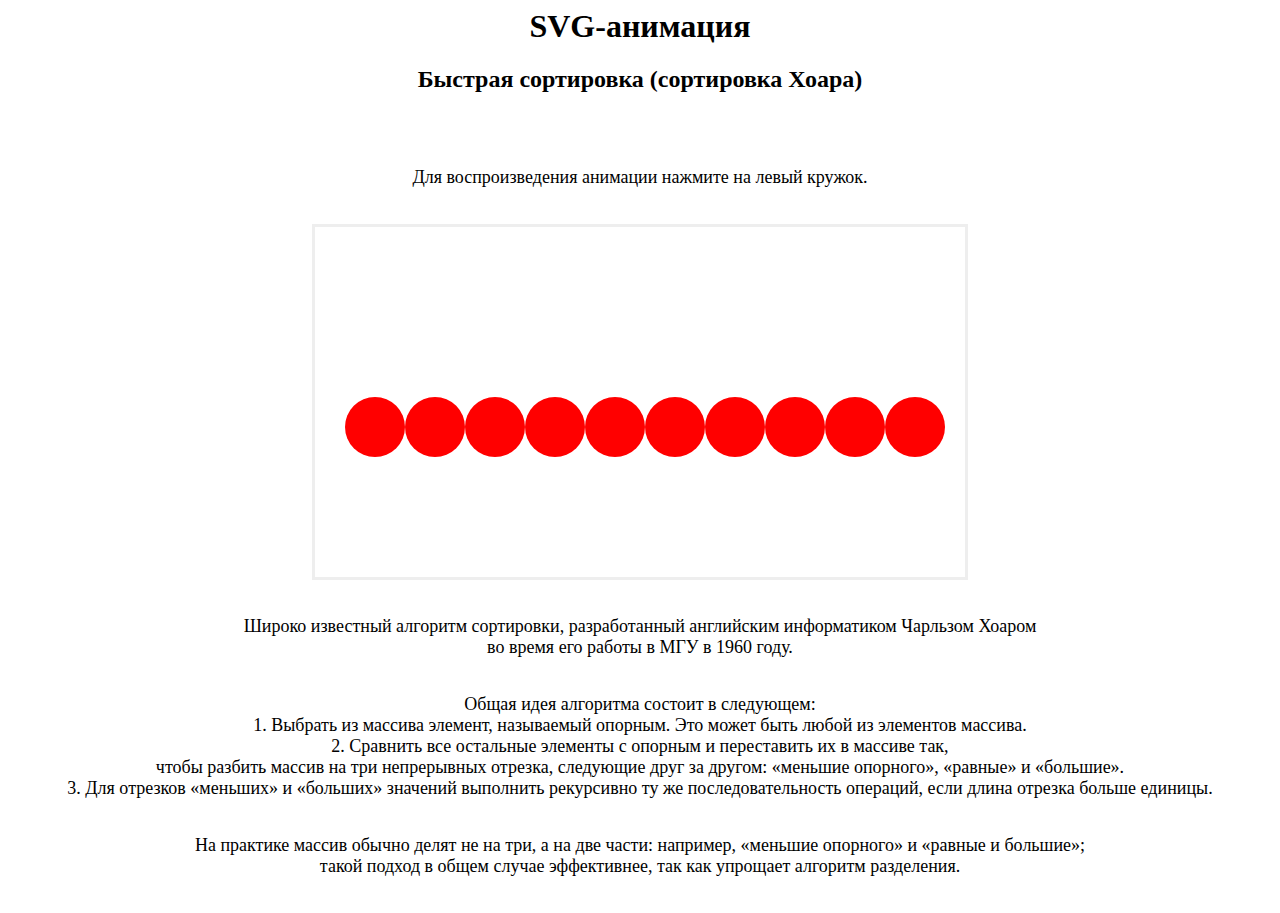
<file: svg1.html>
<html>
  <h1>SVG-анимация</h1>
  <h2>Быстрая сортировка (сортировка Хоара)</h2><br>
  <p>Для воспроизведения анимации нажмите на левый кружок.</p>
<svg width="650" height="350">
  
   <style type="text/css">
     svg {
  border: 3px solid #eee;
  display: block;
  margin: 1em auto;
}
p {
  color: black;
  text-align: center;
  font-size: 18px;
  margin: 2em 0;
}    
h1 {
  color: black;
  text-align: center;
}
h2 {
  color: black;
  text-align: center;
}
   </style>
  
  <text id="t03" x="55" y="270" fill="black" font-size="18" font-weight="900" opacity="0">3</text>
  <text id="t02" x="55" y="270" fill="black" font-size="18" font-weight="900" opacity="0">2</text>
  <text id="t01" x="55" y="270" fill="black" font-size="18" font-weight="900" opacity="0">1</text>
  <text id="t00" x="55" y="270" fill="black" font-size="18" font-weight="900" opacity="0">0</text>
  <text id="t11" x="115" y="270" fill="black" font-size="18" font-weight="900" opacity="0">1</text>
  <text id="t10" x="115" y="270" fill="black" font-size="18" font-weight="900" opacity="0">0</text>
  <text id="t21" x="175" y="270" fill="black" font-size="18" font-weight="900" opacity="0">1</text>
  <text id="t22" x="175" y="270" fill="black" font-size="18" font-weight="900" opacity="0">2</text>
  <text id="t38" x="235" y="270" fill="black" font-size="18" font-weight="900" opacity="0">8</text>
  <text id="t33" x="235" y="270" fill="black" font-size="18" font-weight="900" opacity="0">3</text>
  <text id="t47" x="295" y="270" fill="black" font-size="18" font-weight="900" opacity="0">7</text>
  <text id="t46" x="295" y="270" fill="black" font-size="18" font-weight="900" opacity="0">6</text>
  <text id="t45" x="295" y="270" fill="black" font-size="18" font-weight="900" opacity="0">5</text>
  <text id="t44" x="295" y="270" fill="black" font-size="18" font-weight="900" opacity="0">4</text>
  <text id="t52" x="355" y="270" fill="black" font-size="18" font-weight="900" opacity="0">2</text>
  <text id="t58" x="355" y="270" fill="black" font-size="18" font-weight="900" opacity="0">8</text>
  <text id="t57" x="355" y="270" fill="black" font-size="18" font-weight="900" opacity="0">7</text>
  <text id="t53" x="355" y="270" fill="black" font-size="18" font-weight="900" opacity="0">3</text>
  <text id="t54" x="355" y="270" fill="black" font-size="18" font-weight="900" opacity="0">4</text>
  <text id="t55" x="355" y="270" fill="black" font-size="18" font-weight="900" opacity="0">5</text>
  <text id="t65" x="415" y="270" fill="black" font-size="18" font-weight="900" opacity="0">5</text>
  <text id="t66" x="415" y="270" fill="black" font-size="18" font-weight="900" opacity="0">6</text>
  <text id="t74" x="475" y="270" fill="black" font-size="18" font-weight="900" opacity="0">4</text>
  <text id="t77" x="475" y="270" fill="black" font-size="18" font-weight="900" opacity="0">7</text>
  <text id="t89" x="535" y="270" fill="black" font-size="18" font-weight="900" opacity="0">9</text>
  <text id="t88" x="535" y="270" fill="black" font-size="18" font-weight="900" opacity="0">8</text>
  <text id="t96" x="595" y="270" fill="black" font-size="18" font-weight="900" opacity="0">6</text>
  <text id="t97" x="595" y="270" fill="black" font-size="18" font-weight="900" opacity="0">7</text>
  <text id="t98" x="595" y="270" fill="black" font-size="18" font-weight="900" opacity="0">8</text>
  <text id="t99" x="595" y="270" fill="black" font-size="18" font-weight="900" opacity="0">9</text>
  
  
  <circle id="rc3" r="30"  cx="60" cy="200" fill="red"></circle>
  <circle id="rc0" r="30"  cx="120" cy="200" fill="red"></circle>
  <circle id="rc1" r="30"  cx="180" cy="200" fill="red"></circle>
  <circle id="rc8" r="30"  cx="240" cy="200" fill="red"></circle>
  <circle id="rc7" r="30"  cx="300" cy="200" fill="red"></circle>
  <circle id="rc2" r="30"  cx="360" cy="200" fill="red"></circle>
  <circle id="rc5" r="30"  cx="420" cy="200" fill="red"></circle>
  <circle id="rc4" r="30"  cx="480" cy="200" fill="red"></circle>
  <circle id="rc9" r="30"  cx="540" cy="200" fill="red"></circle>
  <circle id="rc6" r="30"  cx="600" cy="200" fill="red"></circle>
  
  
  
  <animate 
           xlink:href="#rc3"
           attributeName="cy"
           from="200"
           to="100" 
           dur="2s"
           begin="click"
           fill="freeze" 
           id="ca31"/>
  
  <animate
           xlink:href="#t3"
           attributeName="cy"
           from="200"
           to="100" 
           dur="2s"
           begin="0s"
           fill="freeze" 
           id="t31"/>
  
  <animate 
           xlink:href="#rc6"
           attributeName="cy" 
           from="200"
           to="100" 
           dur="2s"
           begin="ca31.begin + 0.5s"
           fill="freeze"
           id="ca61"/>
  <animate 
           xlink:href="#rc6"
           attributeName="cy" 
           from="100"
           to="200" 
           dur="2s"
           begin="ca61.begin+3s"
           fill="freeze"
           id="ca62"/>
  <animate 
           xlink:href="#rc9"
           attributeName="cy" 
           from="200"
           to="100" 
           dur="2s"
           begin="ca62.begin+2.5s"
           fill="freeze"
           id="ca91"/>
  <animate 
           xlink:href="#rc9"
           attributeName="cy" 
           from="100"
           to="200" 
           dur="2s"
           begin="ca91.begin+3s"
           fill="freeze"
           id="ca92"/>
  <animate 
           xlink:href="#rc4"
           attributeName="cy" 
           from="200"
           to="100" 
           dur="2s"
           begin="ca92.begin+2.5s"
           fill="freeze"
           id="ca41"/>
  <animate 
           xlink:href="#rc4"
           attributeName="cy" 
           from="100"
           to="200" 
           dur="2s"
           begin="ca41.begin+3s"
           fill="freeze"
           id="ca42"/>
  <animate 
           xlink:href="#rc5"
           attributeName="cy" 
           from="200"
           to="100" 
           dur="2s"
           begin="ca42.begin+2.5s"
           fill="freeze"
           id="ca51"/>
  <animate 
           xlink:href="#rc5"
           attributeName="cy" 
           from="100"
           to="200" 
           dur="2s"
           begin="ca51.begin+3s"
           fill="freeze"
           id="ca52"/>
  <animate 
           xlink:href="#rc2"
           attributeName="cy" 
           from="200"
           to="100" 
           dur="2s"
           begin="ca52.begin+2.5s"
           fill="freeze"
           id="ca21"/>
  <animate 
           xlink:href="#rc3"
           attributeName="cx"
           from="60"
           to="360" 
           dur="2s"
           begin="ca21.begin+2.5s"
           fill="freeze"
           id="ca32"/>
  <animate 
           xlink:href="#rc2"
           attributeName="cx" 
           from="360"
           to="60" 
           dur="2s"
           begin="ca21.begin+2.5s"
           fill="freeze"
           id="ca22"/>
  <animate 
           xlink:href="#rc2"
           attributeName="cy" 
           from="100"
           to="200" 
           dur="2s"
           begin="ca22.begin+2.5s"
           fill="freeze"
           id="ca23"/>
  <animate 
           xlink:href="#rc3"
           attributeName="cy" 
           from="100"
           to="200" 
           dur="2s"
           begin="ca32.begin+2.5s"
           fill="freeze"
           id="ca33"/>
  <animate 
           xlink:href="#rc3"
           attributeName="cy" 
           from="200"
           to="100" 
           dur="2s"
           begin="ca33.begin+2.5s"
           fill="freeze"
           id="ca34"/>
  <animate 
           xlink:href="#rc0"
           attributeName="cy" 
           from="200"
           to="100" 
           dur="2s"
           begin="ca34.begin+0.5s"
           fill="freeze"
           id="ca01"/>
  <animate 
           xlink:href="#rc0"
           attributeName="cy" 
           from="100"
           to="200" 
           dur="2s"
           begin="ca01.begin+2.5s"
           fill="freeze"
           id="ca02"/>
   <animate 
           xlink:href="#rc1"
           attributeName="cy" 
           from="200"
           to="100" 
           dur="2s"
           begin="ca02.begin+2.5s"
           fill="freeze"
           id="ca11"/>
  <animate 
           xlink:href="#rc1"
           attributeName="cy" 
           from="100"
           to="200" 
           dur="2s"
           begin="ca11.begin+2.5s"
           fill="freeze"
           id="ca12"/>
  <animate 
           xlink:href="#rc8"
           attributeName="cy" 
           from="200"
           to="100" 
           dur="2s"
           begin="ca12.begin+2.5s"
           fill="freeze"
           id="ca81"/>
  <animate 
           xlink:href="#rc3"
           attributeName="cx"
           from="360"
           to="240" 
           dur="1s"
           begin="ca81.begin+2.5s"
           fill="freeze"
           id="ca35"/>
  <animate 
           xlink:href="#rc8"
           attributeName="cx" 
           from="240"
           to="360" 
           dur="1s"
           begin="ca81.begin+2.5s"
           fill="freeze"
           id="ca82"/>
  <animate 
           xlink:href="#rc8"
           attributeName="cy" 
           from="100"
           to="200" 
           dur="2s"
           begin="ca82.begin+2.5s"
           fill="freeze"
           id="ca83"/>
  <animate 
           xlink:href="#rc7"
           attributeName="cy" 
           from="200"
           to="100" 
           dur="2s"
           begin="ca83.begin+2.5s"
           fill="freeze"
           id="ca71"/>
  <animate 
           xlink:href="#rc7"
           attributeName="cy" 
           from="100"
           to="200" 
           dur="2s"
           begin="ca71.begin+2.5s"
           fill="freeze"
           id="ca72"/>
  <animate 
           xlink:href="#rc3"
           attributeName="cy" 
           from="100"
           to="200" 
           dur="2s"
           begin="ca72.begin+2.5s"
           fill="freeze"
           id="ca36"/>
  <animate 
           xlink:href="#rc3"
           attributeName="fill"
           from="red"
           to="green" 
           dur="2s"
           repeatCount="1"
           begin="ca36.begin+1.5s"
           fill="freeze"
           id="ca37"/>
  <animate 
           xlink:href="#rc2"
           attributeName="cy" 
           from="200"
           to="100" 
           dur="2s"
           begin="ca37.begin+2.5s"
           fill="freeze"
           id="ca24"/>
  <animate 
           xlink:href="#rc1"
           attributeName="cy" 
           from="200"
           to="100" 
           dur="2s"
           begin="ca24.begin+0.5s"
           fill="freeze"
           id="ca13"/>
  <animate 
           xlink:href="#rc2"
           attributeName="cx"
           from="60"
           to="180" 
           dur="1s"
           begin="ca13.begin+2.5s"
           fill="freeze"
           id="ca25"/>
  <animate 
           xlink:href="#rc1"
           attributeName="cx" 
           from="180"
           to="60" 
           dur="1s"
           begin="ca13.begin+2.5s"
           fill="freeze"
           id="ca14"/>
  <animate 
           xlink:href="#rc1"
           attributeName="cy" 
           from="100"
           to="200" 
           dur="2s"
           begin="ca14.begin+2.5s"
           fill="freeze"
           id="ca15"/>
  <animate 
           xlink:href="#rc0"
           attributeName="cy" 
           from="200"
           to="100" 
           dur="2s"
           begin="ca15.begin+2.5s"
           fill="freeze"
           id="ca03"/>
  <animate 
           xlink:href="#rc0"
           attributeName="cy" 
           from="100"
           to="200" 
           dur="2s"
           begin="ca03.begin+2.5s"
           fill="freeze"
           id="ca04"/>
  <animate 
           xlink:href="#rc2"
           attributeName="cy" 
           from="100"
           to="200" 
           dur="2s"
           begin="ca04.begin+2.5s"
           fill="freeze"
           id="ca26"/>
  <animate 
           xlink:href="#rc2"
           attributeName="fill"
           from="red"
           to="green" 
           dur="2s"
           repeatCount="1"
           begin="ca26.begin+1.5s"
           fill="freeze"
           id="ca27"/>
  <animate 
           xlink:href="#rc1"
           attributeName="cy" 
           from="200"
           to="100" 
           dur="2s"
           begin="ca27.begin+2.5s"
           fill="freeze"
           id="ca16"/>
  <animate 
           xlink:href="#rc0"
           attributeName="cy" 
           from="200"
           to="100" 
           dur="2s"
           begin="ca16.begin+0.5s"
           fill="freeze"
           id="ca05"/>
  <animate 
           xlink:href="#rc1"
           attributeName="cx"
           from="60"
           to="120" 
           dur="1s"
           begin="ca05.begin+2.5s"
           fill="freeze"
           id="ca17"/>
  <animate 
           xlink:href="#rc0"
           attributeName="cx" 
           from="120"
           to="60" 
           dur="1s"
           begin="ca05.begin+2.5s"
           fill="freeze"
           id="ca06"/>
  <animate 
           xlink:href="#rc0"
           attributeName="cy" 
           from="100"
           to="200" 
           dur="2s"
           begin="ca06.begin+2.5s"
           fill="freeze"
           id="ca07"/>
  <animate 
           xlink:href="#rc1"
           attributeName="cy" 
           from="100"
           to="200" 
           dur="2s"
           begin="ca07.begin+2.5s"
           fill="freeze"
           id="ca18"/>
  <animate 
           xlink:href="#rc1"
           attributeName="fill"
           from="red"
           to="green" 
           dur="2s"
           repeatCount="1"
           begin="ca18.begin+1.5s"
           fill="freeze"
           id="ca19"/>
  <animate 
           xlink:href="#rc0"
           attributeName="cy" 
           from="200"
           to="100" 
           dur="2s"
           begin="ca19.begin+2.5s"
           fill="freeze"
           id="ca08"/> 
   <animate 
           xlink:href="#rc0"
           attributeName="cy" 
           from="100"
           to="200" 
           dur="2s"
           begin="ca08.begin+2.5s"
           fill="freeze"
           id="ca09"/>
  <animate 
           xlink:href="#rc0"
           attributeName="fill"
           from="red"
           to="green" 
           dur="2s"
           repeatCount="1"
           begin="ca09.begin+1.5s"
           fill="freeze"
           id="ca010"/>
  <animate 
           xlink:href="#rc7"
           attributeName="cy" 
           from="200"
           to="100" 
           dur="2s"
           begin="ca010.begin+2.5s"
           fill="freeze"
           id="ca701"/>
  <animate 
           xlink:href="#rc6"
           attributeName="cy" 
           from="200"
           to="100" 
           dur="2s"
           begin="ca701.begin+0.5s"
           fill="freeze"
           id="ca601"/>
  <animate 
           xlink:href="#rc7"
           attributeName="cx"
           from="300"
           to="600" 
           dur="2s"
           begin="ca601.begin+2.5s"
           fill="freeze"
           id="ca702"/>
  <animate 
           xlink:href="#rc6"
           attributeName="cx" 
           from="600"
           to="300" 
           dur="2s"
           begin="ca601.begin+2.5s"
           fill="freeze"
           id="ca602"/>
  <animate 
           xlink:href="#rc6"
           attributeName="cy" 
           from="100"
           to="200" 
           dur="2s"
           begin="ca602.begin+2.5s"
           fill="freeze"
           id="ca603"/>
  <animate 
           xlink:href="#rc8"
           attributeName="cy" 
           from="200"
           to="100" 
           dur="2s"
           begin="ca603.begin+2.5s"
           fill="freeze"
           id="ca801"/>
  <animate 
           xlink:href="#rc7"
           attributeName="cx"
           from="600"
           to="360" 
           dur="2s"
           begin="ca801.begin+2.5s"
           fill="freeze"
           id="ca703"/>
  <animate 
           xlink:href="#rc8"
           attributeName="cx" 
           from="360"
           to="600" 
           dur="2s"
           begin="ca801.begin+2.5s"
           fill="freeze"
           id="ca802"/>
  <animate 
           xlink:href="#rc8"
           attributeName="cy" 
           from="100"
           to="200" 
           dur="2s"
           begin="ca802.begin+2.5s"
           fill="freeze"
           id="ca803"/>
  <animate 
           xlink:href="#rc9"
           attributeName="cy" 
           from="200"
           to="100" 
           dur="2s"
           begin="ca803.begin+2.5s"
           fill="freeze"
           id="ca901"/>
  <animate 
           xlink:href="#rc9"
           attributeName="cy" 
           from="100"
           to="200" 
           dur="2s"
           begin="ca901.begin+2.5s"
           fill="freeze"
           id="ca902"/>
  <animate 
           xlink:href="#rc4"
           attributeName="cy" 
           from="200"
           to="100" 
           dur="2s"
           begin="ca902.begin+2.5s"
           fill="freeze"
           id="ca401"/>
  <animate 
           xlink:href="#rc7"
           attributeName="cx"
           from="360"
           to="480" 
           dur="1s"
           begin="ca401.begin+2.5s"
           fill="freeze"
           id="ca704"/>
  <animate 
           xlink:href="#rc4"
           attributeName="cx" 
           from="480"
           to="360" 
           dur="1s"
           begin="ca401.begin+2.5s"
           fill="freeze"
           id="ca402"/>
  <animate 
           xlink:href="#rc4"
           attributeName="cy" 
           from="100"
           to="200" 
           dur="2s"
           begin="ca402.begin+2.5s"
           fill="freeze"
           id="ca403"/>
  <animate 
           xlink:href="#rc5"
           attributeName="cy" 
           from="200"
           to="100" 
           dur="2s"
           begin="ca403.begin+2.5s"
           fill="freeze"
           id="ca501"/>
  <animate 
           xlink:href="#rc5"
           attributeName="cy" 
           from="100"
           to="200" 
           dur="2s"
           begin="ca501.begin+2.5s"
           fill="freeze"
           id="ca502"/>
  <animate 
           xlink:href="#rc7"
           attributeName="cy" 
           from="100"
           to="200" 
           dur="2s"
           begin="ca502.begin+2.5s"
           fill="freeze"
           id="ca705"/>
  <animate 
           xlink:href="#rc7"
           attributeName="fill"
           from="red"
           to="green" 
           dur="2s"
           repeatCount="1"
           begin="ca705.begin+1.5s"
           fill="freeze"
           id="ca706"/>
  <animate 
           xlink:href="#rc6"
           attributeName="cy" 
           from="200"
           to="100" 
           dur="2s"
           begin="ca706.begin+2.5s"
           fill="freeze"
           id="ca604"/>
  <animate 
           xlink:href="#rc5"
           attributeName="cy" 
           from="200"
           to="100" 
           dur="2s"
           begin="ca604.begin+0.5s"
           fill="freeze"
           id="ca503"/>
  <animate 
           xlink:href="#rc6"
           attributeName="cx"
           from="300"
           to="420" 
           dur="1s"
           begin="ca503.begin+2.5s"
           fill="freeze"
           id="ca605"/>
  <animate 
           xlink:href="#rc5"
           attributeName="cx" 
           from="420"
           to="300" 
           dur="1s"
           begin="ca503.begin+2.5s"
           fill="freeze"
           id="ca504"/>
  <animate 
           xlink:href="#rc5"
           attributeName="cy" 
           from="100"
           to="200" 
           dur="2s"
           begin="ca504.begin+2.5s"
           fill="freeze"
           id="ca505"/>
  <animate 
           xlink:href="#rc4"
           attributeName="cy" 
           from="200"
           to="100" 
           dur="2s"
           begin="ca505.begin+2.5s"
           fill="freeze"
           id="ca404"/>
  <animate 
           xlink:href="#rc4"
           attributeName="cy" 
           from="100"
           to="200" 
           dur="2s"
           begin="ca404.begin+2.5s"
           fill="freeze"
           id="ca405"/>
  <animate 
           xlink:href="#rc6"
           attributeName="cy" 
           from="100"
           to="200" 
           dur="2s"
           begin="ca405.begin+2.5s"
           fill="freeze"
           id="ca606"/>
  <animate 
           xlink:href="#rc6"
           attributeName="fill"
           from="red"
           to="green" 
           dur="2s"
           repeatCount="1"
           begin="ca606.begin+1.5s"
           fill="freeze"
           id="ca607"/>
  <animate 
           xlink:href="#rc5"
           attributeName="cy" 
           from="200"
           to="100" 
           dur="2s"
           begin="ca607.begin+2.5s"
           fill="freeze"
           id="ca506"/>
  <animate 
           xlink:href="#rc4"
           attributeName="cy" 
           from="200"
           to="100" 
           dur="2s"
           begin="ca506.begin+0.5s"
           fill="freeze"
           id="ca406"/>
  <animate 
           xlink:href="#rc5"
           attributeName="cx"
           from="300"
           to="360" 
           dur="1s"
           begin="ca406.begin+2.5s"
           fill="freeze"
           id="ca507"/>
  <animate 
           xlink:href="#rc4"
           attributeName="cx" 
           from="360"
           to="300" 
           dur="1s"
           begin="ca406.begin+2.5s"
           fill="freeze"
           id="ca407"/>
  <animate 
           xlink:href="#rc4"
           attributeName="cy" 
           from="100"
           to="200" 
           dur="2s"
           begin="ca407.begin+2.5s"
           fill="freeze"
           id="ca408"/>
  <animate 
           xlink:href="#rc5"
           attributeName="cy" 
           from="100"
           to="200" 
           dur="2s"
           begin="ca408.begin+2.5s"
           fill="freeze"
           id="ca508"/>
  <animate 
           xlink:href="#rc5"
           attributeName="fill"
           from="red"
           to="green" 
           dur="2s"
           repeatCount="1"
           begin="ca508.begin+1.5s"
           fill="freeze"
           id="ca509"/>
  <animate 
           xlink:href="#rc4"
           attributeName="cy" 
           from="200"
           to="100" 
           dur="2s"
           begin="ca509.begin+2.5s"
           fill="freeze"
           id="ca409"/>
  <animate 
           xlink:href="#rc4"
           attributeName="cy" 
           from="100"
           to="200" 
           dur="2s"
           begin="ca409.begin+2.5s"
           fill="freeze"
           id="ca4010"/>
  <animate 
           xlink:href="#rc4"
           attributeName="fill"
           from="red"
           to="green" 
           dur="2s"
           repeatCount="1"
           begin="ca4010.begin+1.5s"
           fill="freeze"
           id="ca4011"/>
  
  
  <animate 
           xlink:href="#rc9"
           attributeName="cy" 
           from="200"
           to="100" 
           dur="2s"
           begin="ca4011.begin+2.5s"
           fill="freeze"
           id="ca9010"/>
  <animate 
           xlink:href="#rc8"
           attributeName="cy" 
           from="200"
           to="100" 
           dur="2s"
           begin="ca9010.begin+0.5s"
           fill="freeze"
           id="ca8010"/>
  <animate 
           xlink:href="#rc9"
           attributeName="cx"
           from="540"
           to="600" 
           dur="1s"
           begin="ca8010.begin+2.5s"
           fill="freeze"
           id="ca9011"/>
  <animate 
           xlink:href="#rc8"
           attributeName="cx" 
           from="600"
           to="540" 
           dur="1s"
           begin="ca8010.begin+2.5s"
           fill="freeze"
           id="ca8011"/>
  <animate 
           xlink:href="#rc8"
           attributeName="cy" 
           from="100"
           to="200" 
           dur="2s"
           begin="ca8011.begin+2.5s"
           fill="freeze"
           id="ca8012"/>
  <animate 
           xlink:href="#rc9"
           attributeName="cy" 
           from="100"
           to="200" 
           dur="2s"
           begin="ca8012.begin+2.5s"
           fill="freeze"
           id="ca9012"/>
  <animate 
           xlink:href="#rc9"
           attributeName="fill"
           from="red"
           to="green" 
           dur="2s"
           repeatCount="1"
           begin="ca9012.begin+1.5s"
           fill="freeze"
           id="ca9013"/>
  <animate 
           xlink:href="#rc8"
           attributeName="cy" 
           from="200"
           to="100" 
           dur="2s"
           begin="ca9013.begin+2.5s"
           fill="freeze"
           id="ca8014"/>
  <animate 
           xlink:href="#rc8"
           attributeName="cy" 
           from="100"
           to="200" 
           dur="2s"
           begin="ca8014.begin+2.5s"
           fill="freeze"
           id="ca8015"/>
  <animate 
           xlink:href="#rc8"
           attributeName="fill"
           from="red"
           to="green" 
           dur="2s"
           repeatCount="1"
           begin="ca8015.begin+1.5s"
           fill="freeze"
           id="ca8016"/>


  <animate 
           xlink:href="#t03"
           attributeName="opacity"
           from="0"
           to="1"
           begin="2s"
           dur="2s"
           fill="freeze"
           id="t03"/>
  <animate 
           xlink:href="#t10"
           attributeName="opacity"
           from="0"
           to="1"
           begin="2s"
           dur="2s"
           fill="freeze"
           id="t03"/>
  <animate 
           xlink:href="#t21"
           attributeName="opacity"
           from="0"
           to="1"
           begin="2s"
           dur="2s"
           fill="freeze"
           id="t03"/>
  <animate 
           xlink:href="#t38"
           attributeName="opacity"
           from="0"
           to="1"
           begin="2s"
           dur="2s"
           fill="freeze"
           id="t03"/>
  <animate 
           xlink:href="#t47"
           attributeName="opacity"
           from="0"
           to="1"
           begin="2s"
           dur="2s"
           fill="freeze"
           id="t03"/>
  <animate 
           xlink:href="#t52"
           attributeName="opacity"
           from="0"
           to="1"
           begin="2s"
           dur="2s"
           fill="freeze"
           id="t03"/>
  <animate 
           xlink:href="#t65"
           attributeName="opacity"
           from="0"
           to="1"
           begin="2s"
           dur="2s"
           fill="freeze"
           id="t03"/>
  <animate 
           xlink:href="#t74"
           attributeName="opacity"
           from="0"
           to="1"
           begin="2s"
           dur="2s"
           fill="freeze"
           id="t03"/>
  <animate 
           xlink:href="#t89"
           attributeName="opacity"
           from="0"
           to="1"
           begin="2s"
           dur="2s"
           fill="freeze"
           id="t03"/>
  <animate 
           xlink:href="#t96"
           attributeName="opacity"
           from="0"
           to="1"
           begin="2s"
           dur="2s"
           fill="freeze"
           id="t03"/>
  
  <animate 
           xlink:href="#t52"
           attributeName="opacity"
           from="1"
           to="0"
           begin="ca31.begin+24s"
           dur="2s"
           fill="freeze"
           id="t52"/>
  <animate 
           xlink:href="#t03"
           attributeName="opacity"
           from="1"
           to="0"
           begin="ca31.begin+24s"
           dur="2s"
           fill="freeze"
           id="t031"/>
  <animate 
           xlink:href="#t53"
           attributeName="opacity"
           from="0"
           to="1"
           begin="ca31.begin+27s"
           dur="2s"
           fill="freeze"
           id="t53"/>
  <animate 
           xlink:href="#t02"
           attributeName="opacity"
           from="0"
           to="1"
           begin="ca31.begin+27s"
           dur="2s"
           fill="freeze"
           id="t02"/>
  
  <animate 
           xlink:href="#t53"
           attributeName="opacity"
           from="1"
           to="0"
           begin="ca31.begin+42s"
           dur="2s"
           fill="freeze"
           id="t53"/>
  <animate 
           xlink:href="#t38"
           attributeName="opacity"
           from="1"
           to="0"
           begin="ca31.begin+42s"
           dur="2s"
           fill="freeze"
           id="t38"/>
  <animate 
           xlink:href="#t58"
           attributeName="opacity"
           from="0"
           to="1"
           begin="ca31.begin+44s"
           dur="2s"
           fill="freeze"
           id="t58"/>
  <animate 
           xlink:href="#t33"
           attributeName="opacity"
           from="0"
           to="1"
           begin="ca31.begin+44s"
           dur="2s"
           fill="freeze"
           id="t33"/>
  
  <animate 
           xlink:href="#t02"
           attributeName="opacity"
           from="1"
           to="0"
           begin="ca31.begin+60s"
           dur="2s"
           fill="freeze"
           id="t02"/>
  <animate 
           xlink:href="#t21"
           attributeName="opacity"
           from="1"
           to="0"
           begin="ca31.begin+60s"
           dur="2s"
           fill="freeze"
           id="t21"/>
  <animate 
           xlink:href="#t01"
           attributeName="opacity"
           from="0"
           to="1"
           begin="ca31.begin+62s"
           dur="2s"
           fill="freeze"
           id="t01"/>
  <animate 
           xlink:href="#t22"
           attributeName="opacity"
           from="0"
           to="1"
           begin="ca31.begin+62s"
           dur="2s"
           fill="freeze"
           id="t22"/>
  
  <animate 
           xlink:href="#t01"
           attributeName="opacity"
           from="1"
           to="0"
           begin="ca31.begin+76s"
           dur="2s"
           fill="freeze"
           id="t01"/>
  <animate 
           xlink:href="#t10"
           attributeName="opacity"
           from="1"
           to="0"
           begin="ca31.begin+76s"
           dur="2s"
           fill="freeze"
           id="t10"/>
  <animate 
           xlink:href="#t00"
           attributeName="opacity"
           from="0"
           to="1"
           begin="ca31.begin+78s"
           dur="2s"
           fill="freeze"
           id="t01"/>
  <animate 
           xlink:href="#t11"
           attributeName="opacity"
           from="0"
           to="1"
           begin="ca31.begin+78s"
           dur="2s"
           fill="freeze"
           id="t22"/>
  
  <animate 
           xlink:href="#t47"
           attributeName="opacity"
           from="1"
           to="0"
           begin="ca31.begin+95s"
           dur="2s"
           fill="freeze"
           id="t47"/>
  <animate 
           xlink:href="#t96"
           attributeName="opacity"
           from="1"
           to="0"
           begin="ca31.begin+95s"
           dur="2s"
           fill="freeze"
           id="t96"/>
  <animate 
           xlink:href="#t97"
           attributeName="opacity"
           from="0"
           to="1"
           begin="ca31.begin+97s"
           dur="2s"
           fill="freeze"
           id="t97"/>
  <animate 
           xlink:href="#t46"
           attributeName="opacity"
           from="0"
           to="1"
           begin="ca31.begin+97s"
           dur="2s"
           fill="freeze"
           id="t46"/>
  
  <animate 
           xlink:href="#t58"
           attributeName="opacity"
           from="1"
           to="0"
           begin="ca31.begin+103s"
           dur="2s"
           fill="freeze"
           id="t58"/>
  <animate 
           xlink:href="#t97"
           attributeName="opacity"
           from="1"
           to="0"
           begin="ca31.begin+103s"
           dur="2s"
           fill="freeze"
           id="t97"/>
  <animate 
           xlink:href="#t98"
           attributeName="opacity"
           from="0"
           to="1"
           begin="ca31.begin+105s"
           dur="2s"
           fill="freeze"
           id="t98"/>
  <animate 
           xlink:href="#t57"
           attributeName="opacity"
           from="0"
           to="1"
           begin="ca31.begin+105s"
           dur="2s"
           fill="freeze"
           id="t57"/>
  
  <animate 
           xlink:href="#t57"
           attributeName="opacity"
           from="1"
           to="0"
           begin="ca31.begin+115s"
           dur="2s"
           fill="freeze"
           id="t57"/>
  <animate 
           xlink:href="#t74"
           attributeName="opacity"
           from="1"
           to="0"
           begin="ca31.begin+115s"
           dur="2s"
           fill="freeze"
           id="t74"/>
  <animate 
           xlink:href="#t77"
           attributeName="opacity"
           from="0"
           to="1"
           begin="ca31.begin+117s"
           dur="2s"
           fill="freeze"
           id="t77"/>
  <animate 
           xlink:href="#t54"
           attributeName="opacity"
           from="0"
           to="1"
           begin="ca31.begin+117s"
           dur="2s"
           fill="freeze"
           id="t54"/>
  
  <animate 
           xlink:href="#t46"
           attributeName="opacity"
           from="1"
           to="0"
           begin="ca31.begin+132s"
           dur="2s"
           fill="freeze"
           id="t46"/>
  <animate 
           xlink:href="#t65"
           attributeName="opacity"
           from="1"
           to="0"
           begin="ca31.begin+132s"
           dur="2s"
           fill="freeze"
           id="t65"/>
  <animate 
           xlink:href="#t66"
           attributeName="opacity"
           from="0"
           to="1"
           begin="ca31.begin+134s"
           dur="2s"
           fill="freeze"
           id="t66"/>
  <animate 
           xlink:href="#t45"
           attributeName="opacity"
           from="0"
           to="1"
           begin="ca31.begin+134s"
           dur="2s"
           fill="freeze"
           id="t45"/>
  
  <animate 
           xlink:href="#t54"
           attributeName="opacity"
           from="1"
           to="0"
           begin="ca31.begin+148s"
           dur="2s"
           fill="freeze"
           id="t54"/>
  <animate 
           xlink:href="#t45"
           attributeName="opacity"
           from="1"
           to="0"
           begin="ca31.begin+148s"
           dur="2s"
           fill="freeze"
           id="t45"/>
  <animate 
           xlink:href="#t55"
           attributeName="opacity"
           from="0"
           to="1"
           begin="ca31.begin+151s"
           dur="2s"
           fill="freeze"
           id="t55"/>
  <animate 
           xlink:href="#t44"
           attributeName="opacity"
           from="0"
           to="1"
           begin="ca31.begin+151s"
           dur="2s"
           fill="freeze"
           id="t44"/>
  
  <animate 
           xlink:href="#t89"
           attributeName="opacity"
           from="1"
           to="0"
           begin="ca31.begin+166s"
           dur="2s"
           fill="freeze"
           id="t89"/>
  <animate 
           xlink:href="#t98"
           attributeName="opacity"
           from="1"
           to="0"
           begin="ca31.begin+166s"
           dur="2s"
           fill="freeze"
           id="t98"/>
  <animate 
           xlink:href="#t99"
           attributeName="opacity"
           from="0"
           to="1"
           begin="ca31.begin+168s"
           dur="2s"
           fill="freeze"
           id="t99"/>
  <animate 
           xlink:href="#t88"
           attributeName="opacity"
           from="0"
           to="1"
           begin="ca31.begin+168s"
           dur="2s"
           fill="freeze"
           id="t88"/>
  <p>Широко известный алгоритм сортировки, разработанный английским информатиком Чарльзом Хоаром <br>во время его работы в МГУ в 1960 году.<br></p>
<p>Общая идея алгоритма состоит в следующем:<br>
      1. Выбрать из массива элемент, называемый опорным. Это может быть любой из элементов массива.<br>
      2. Сравнить все остальные элементы с опорным и переставить их в массиве так,<br> чтобы разбить массив на три непрерывных отрезка, следующие друг за другом: «меньшие опорного», «равные» и «большие».<br>
      3. Для отрезков «меньших» и «больших» значений выполнить рекурсивно ту же последовательность операций, если длина отрезка больше единицы.</p>
<p>На практике массив обычно делят не на три, а на две части: например, «меньшие опорного» и «равные и большие»;<br> такой подход в общем случае эффективнее, так как упрощает алгоритм разделения.</p>
  
  </svg>
</file>
